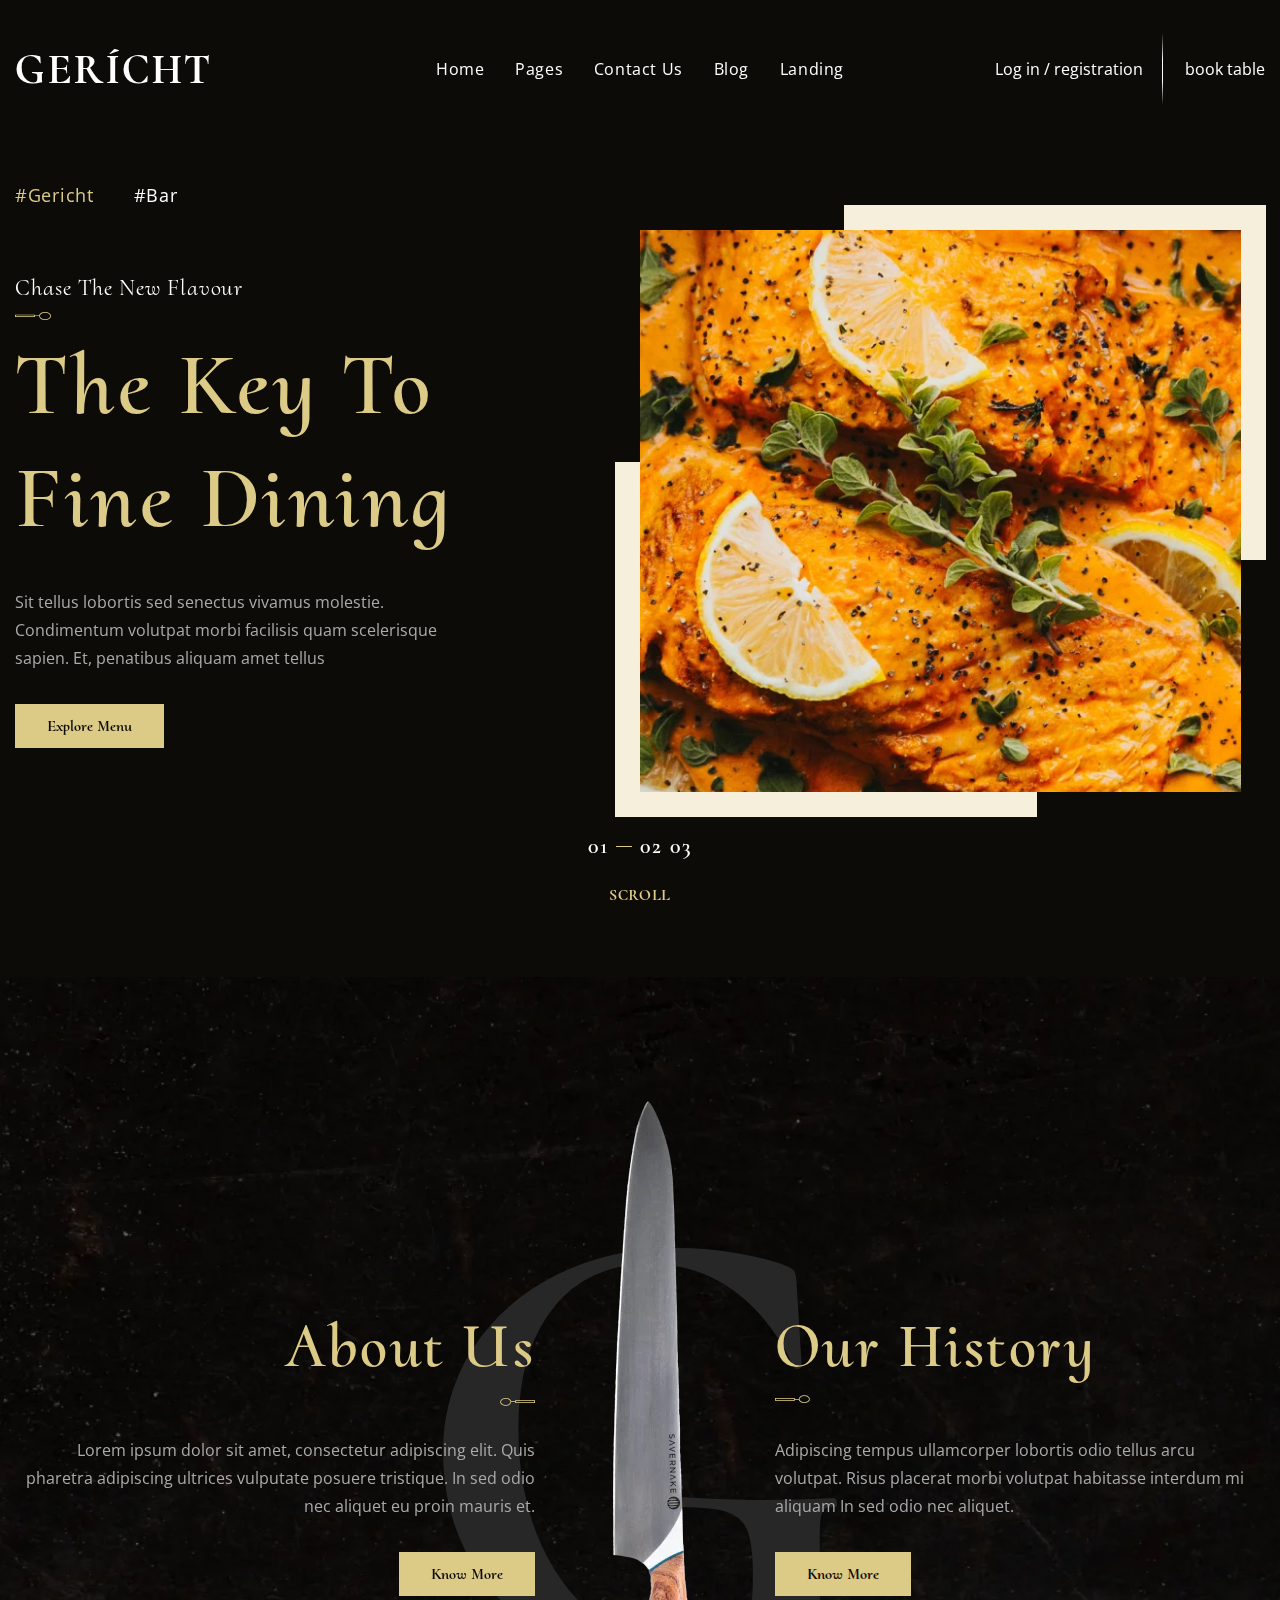
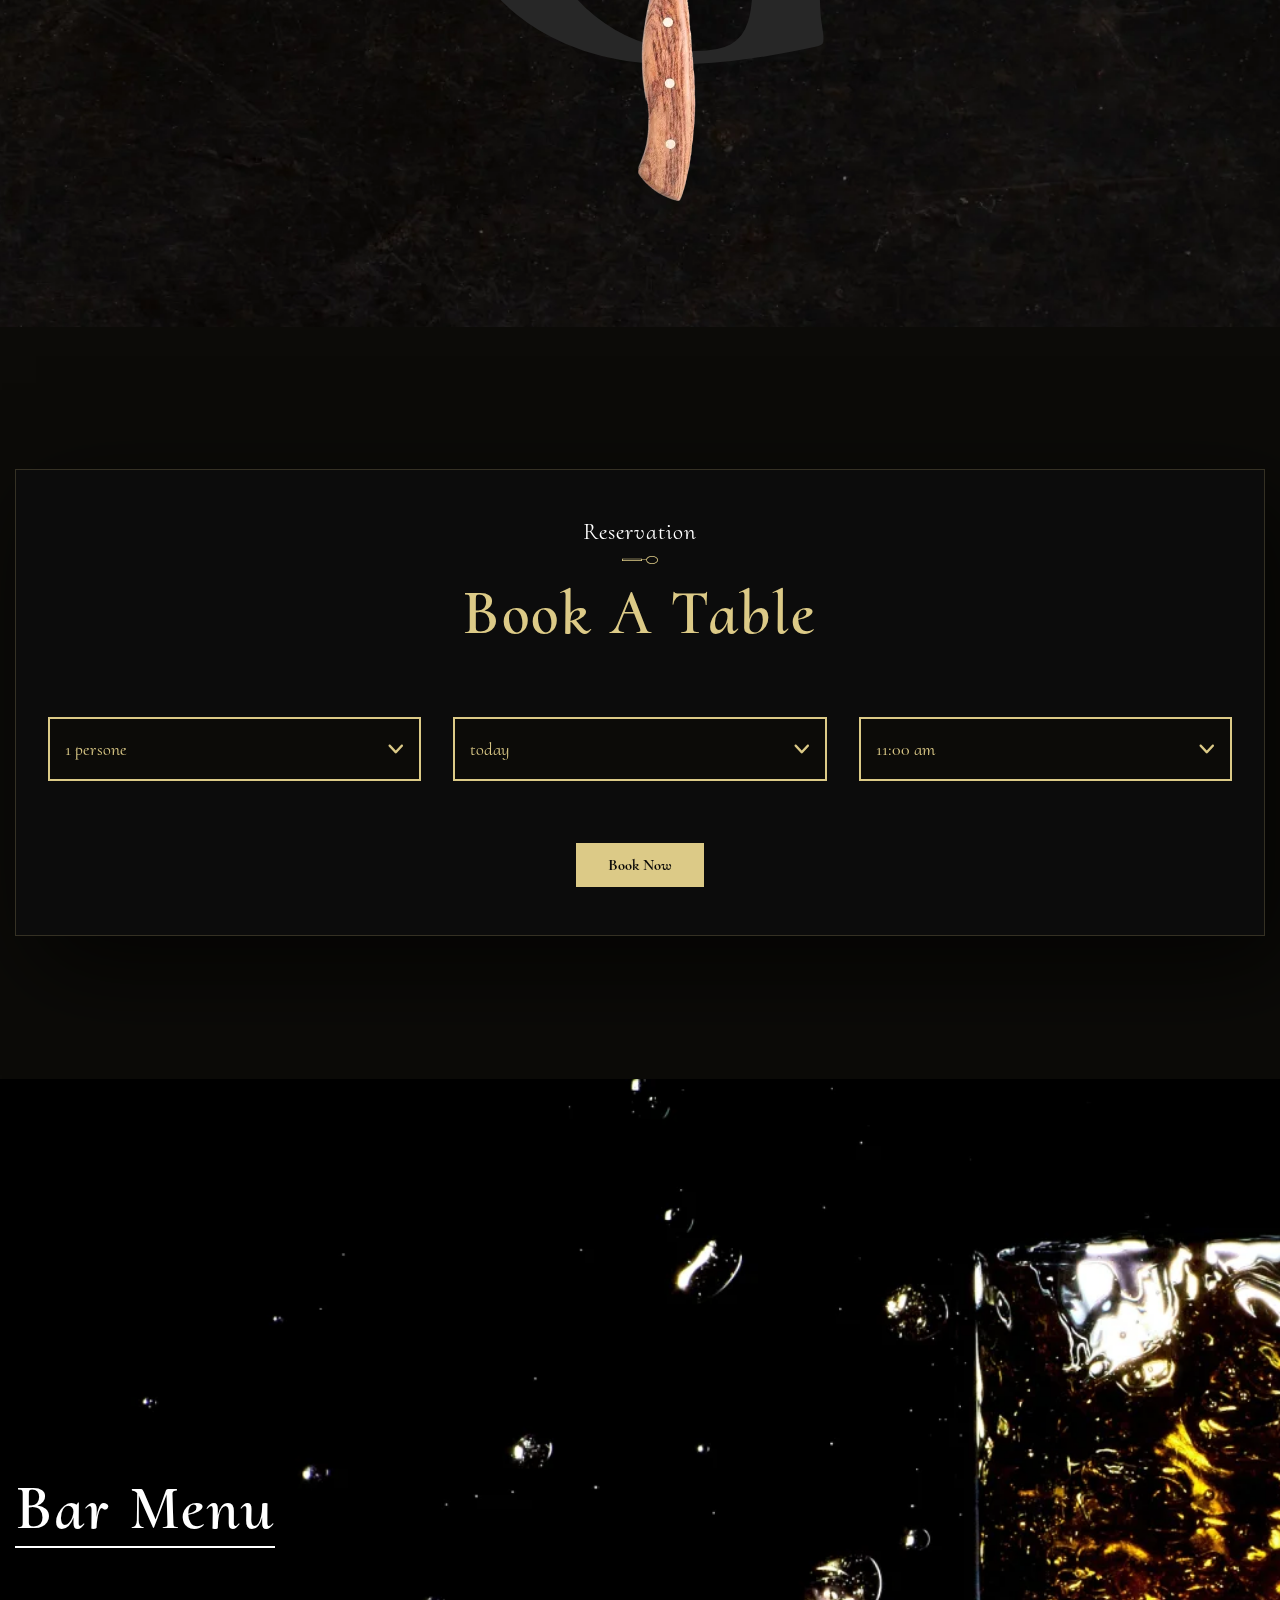
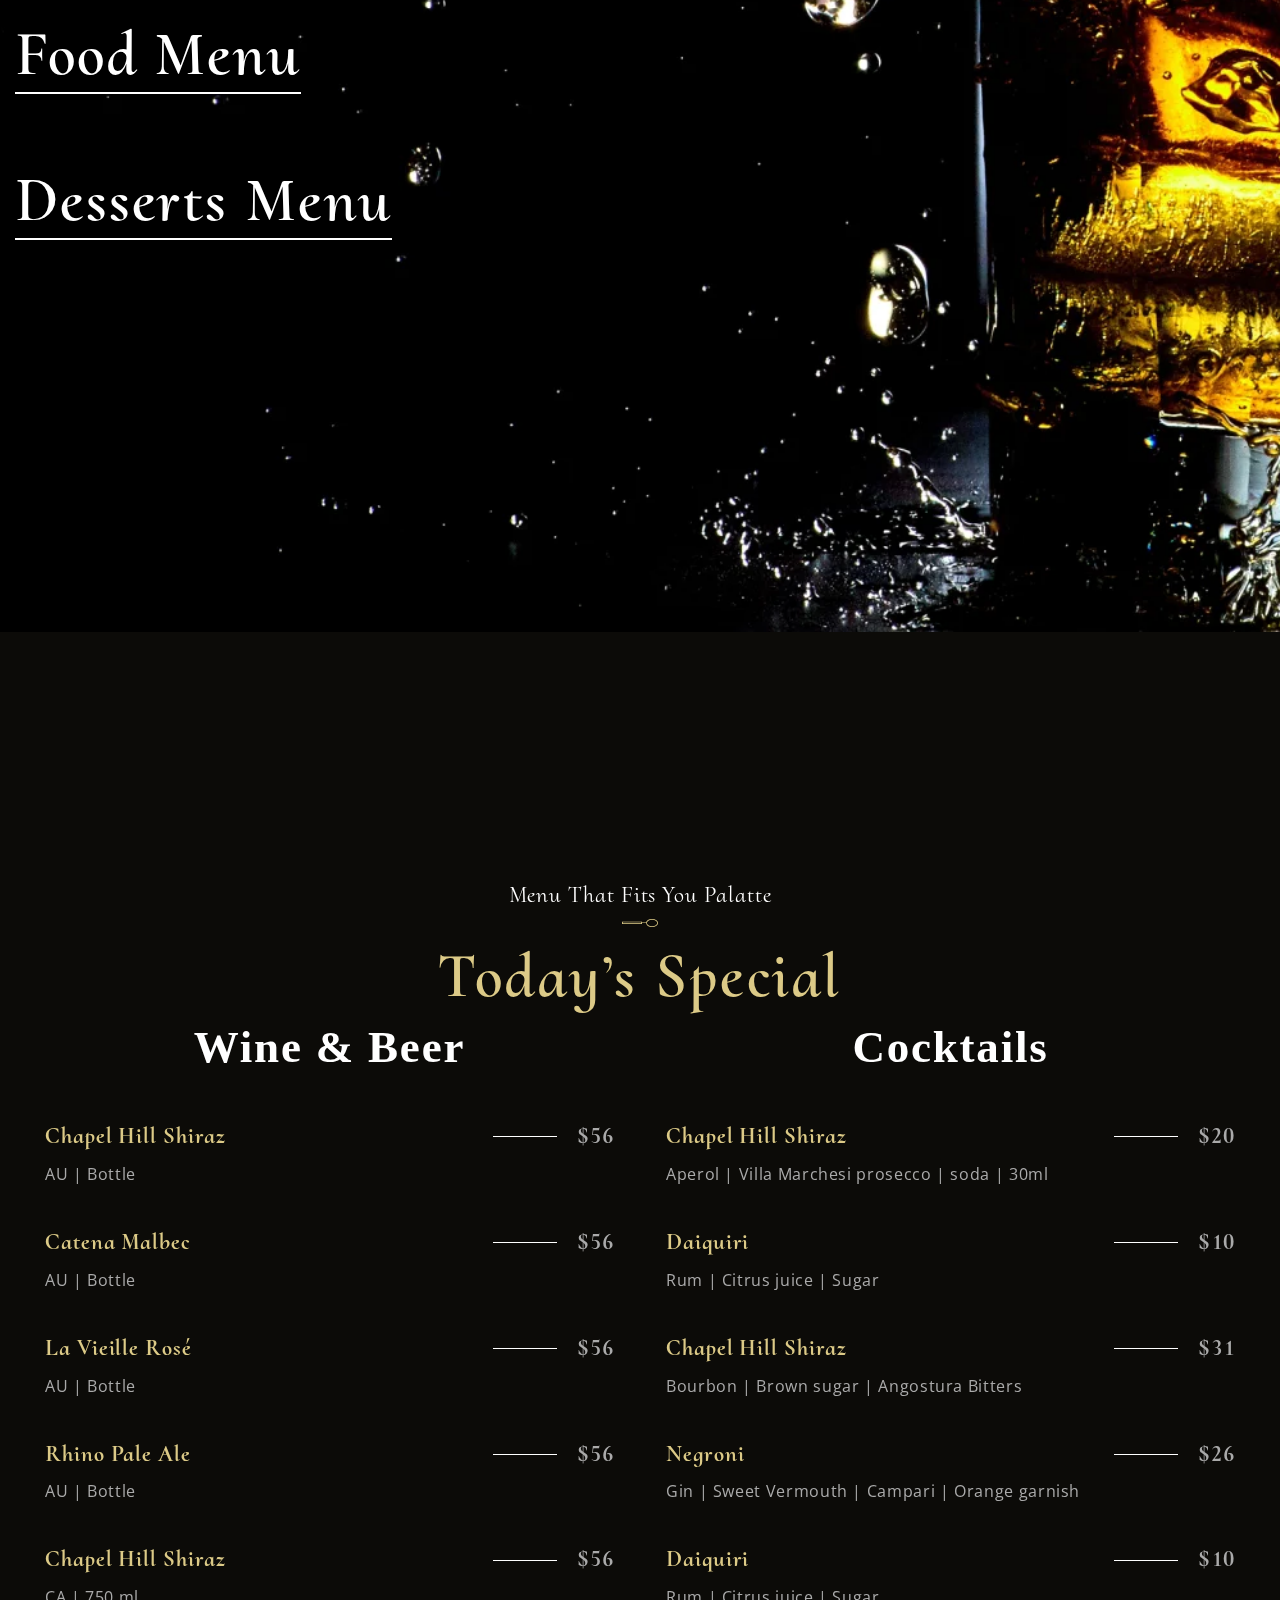
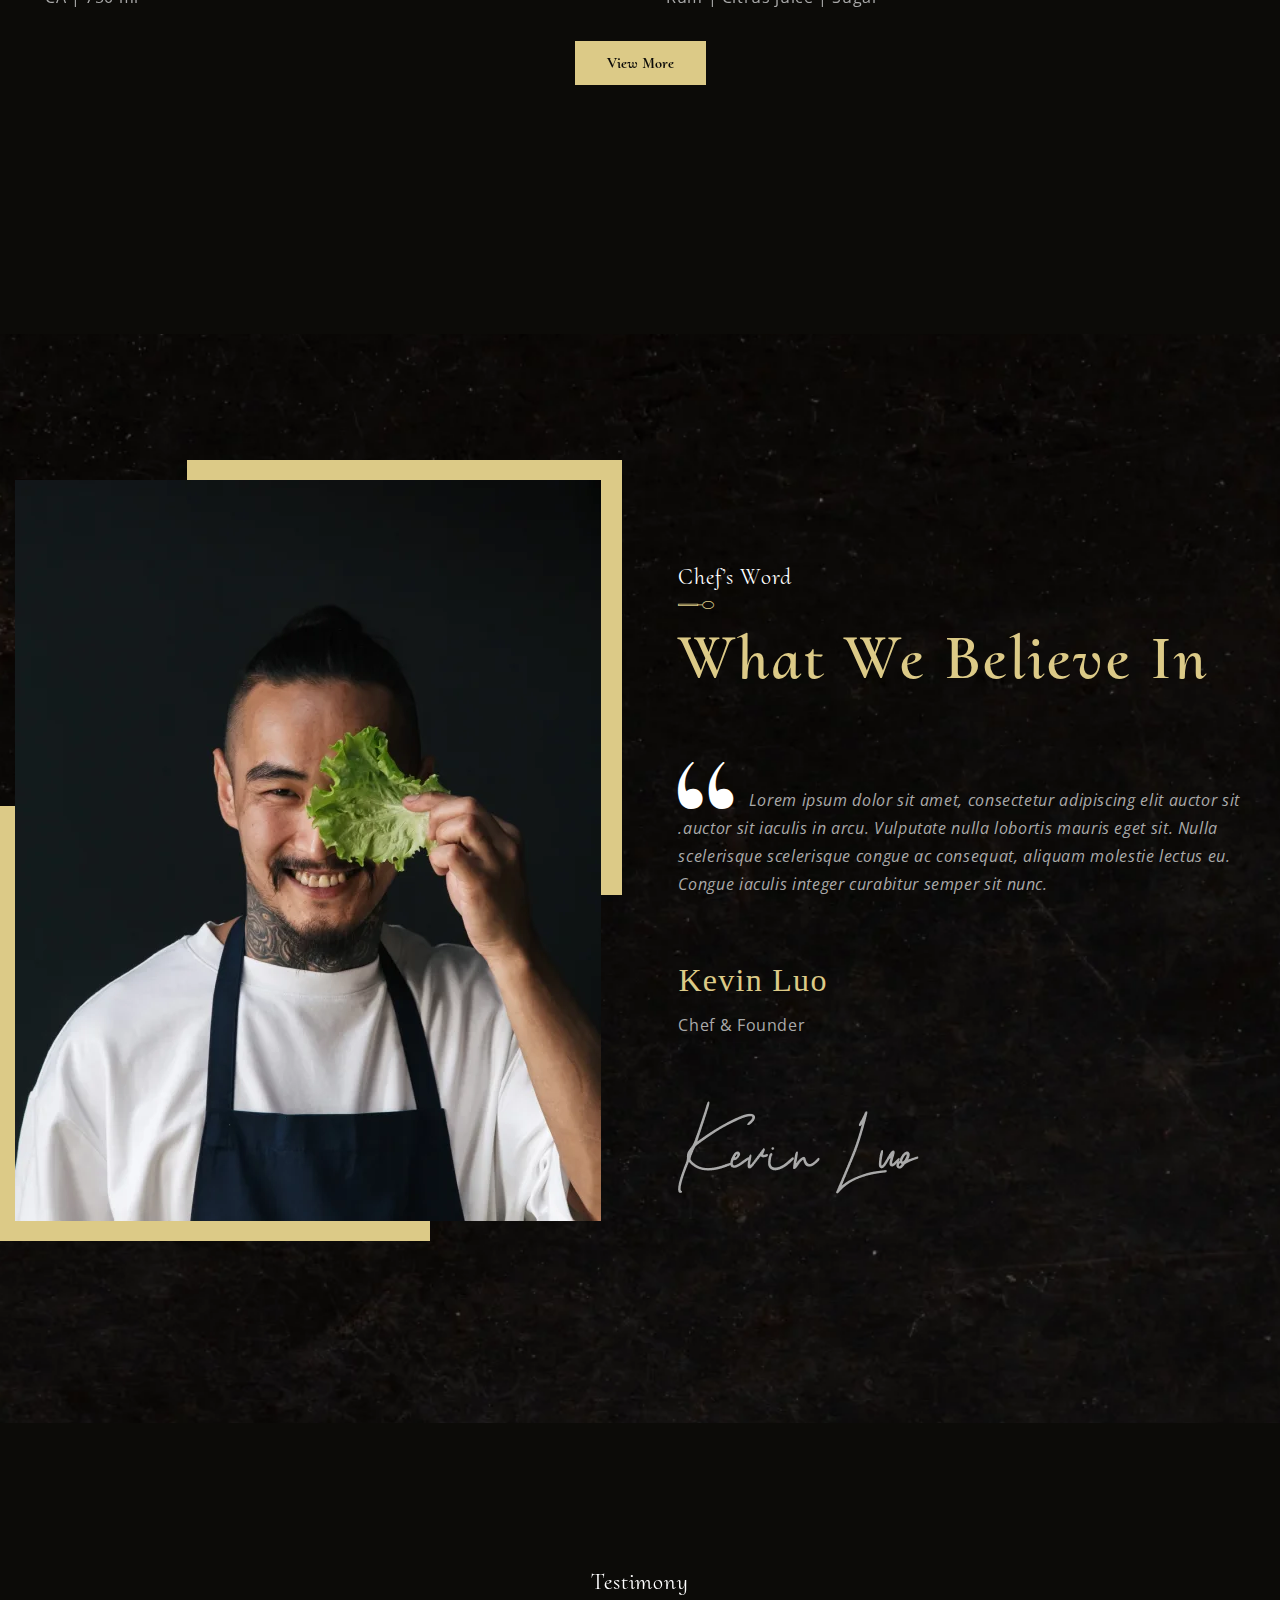
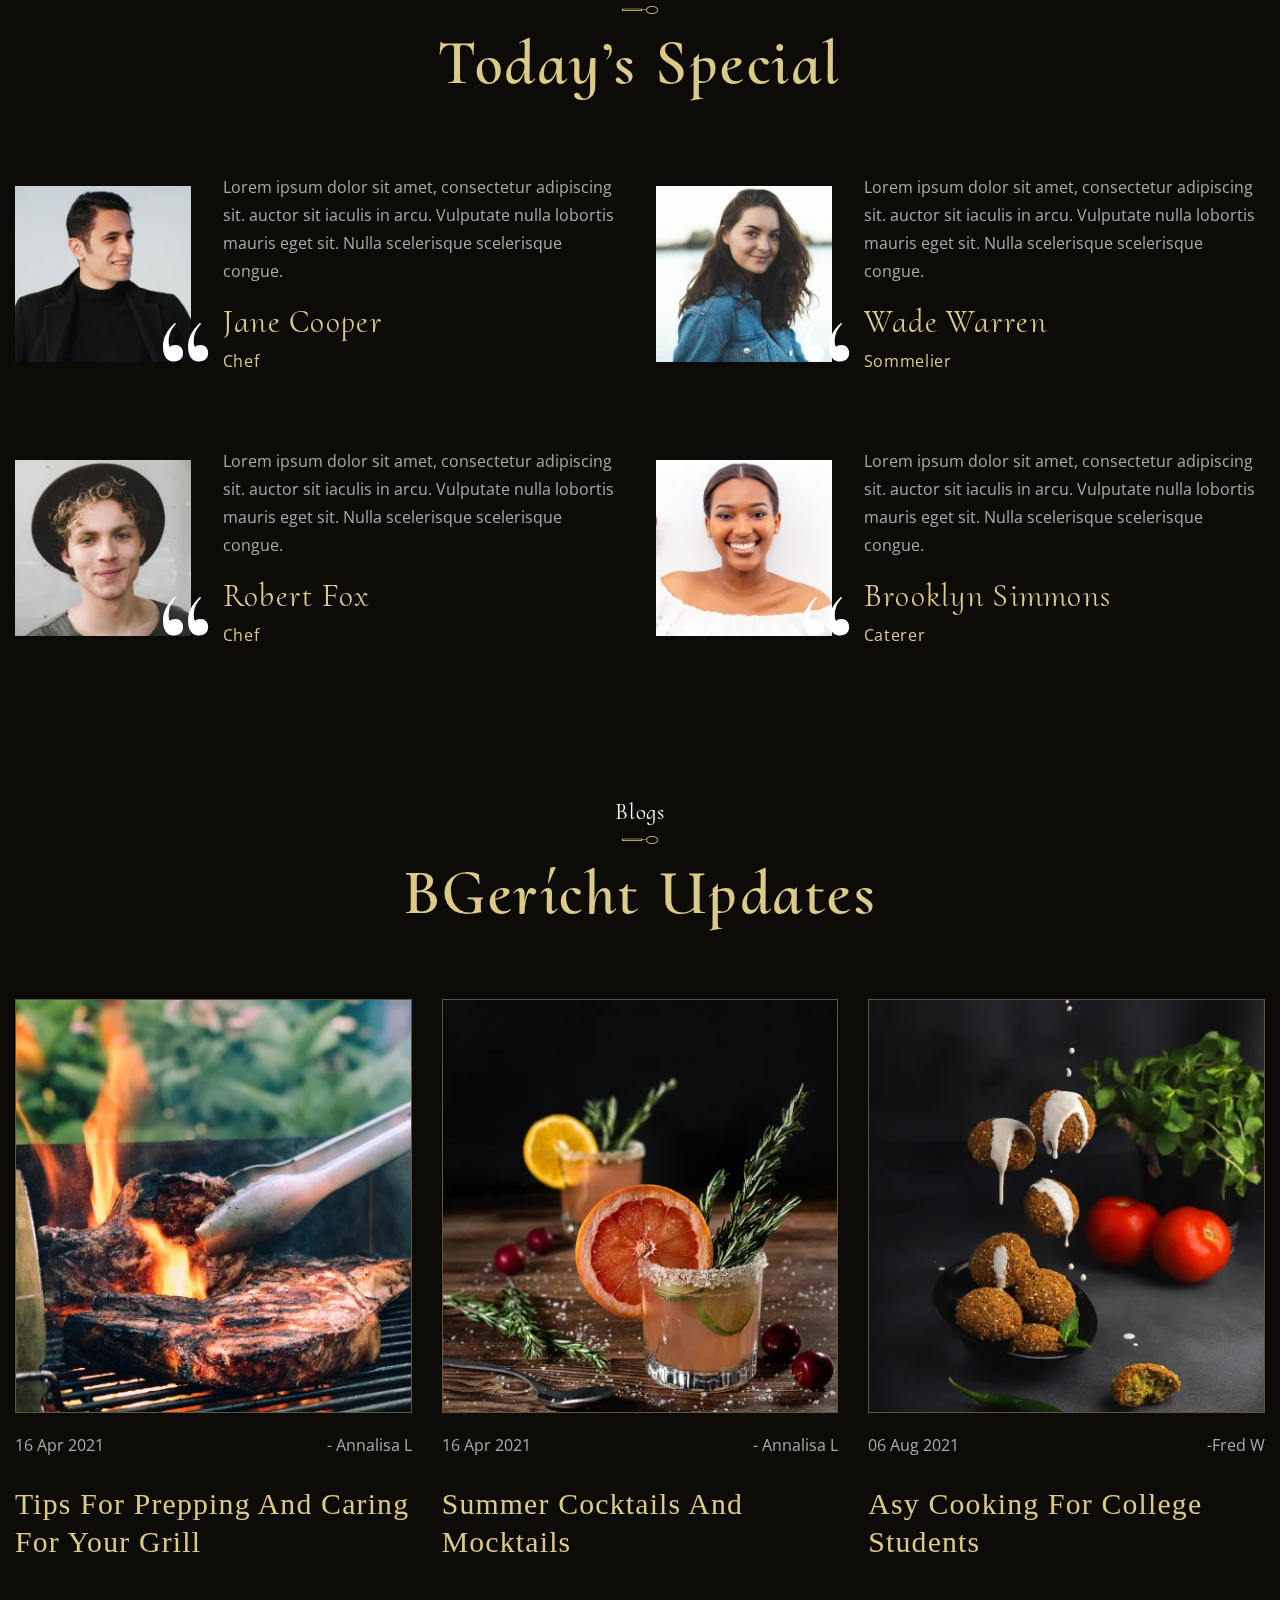
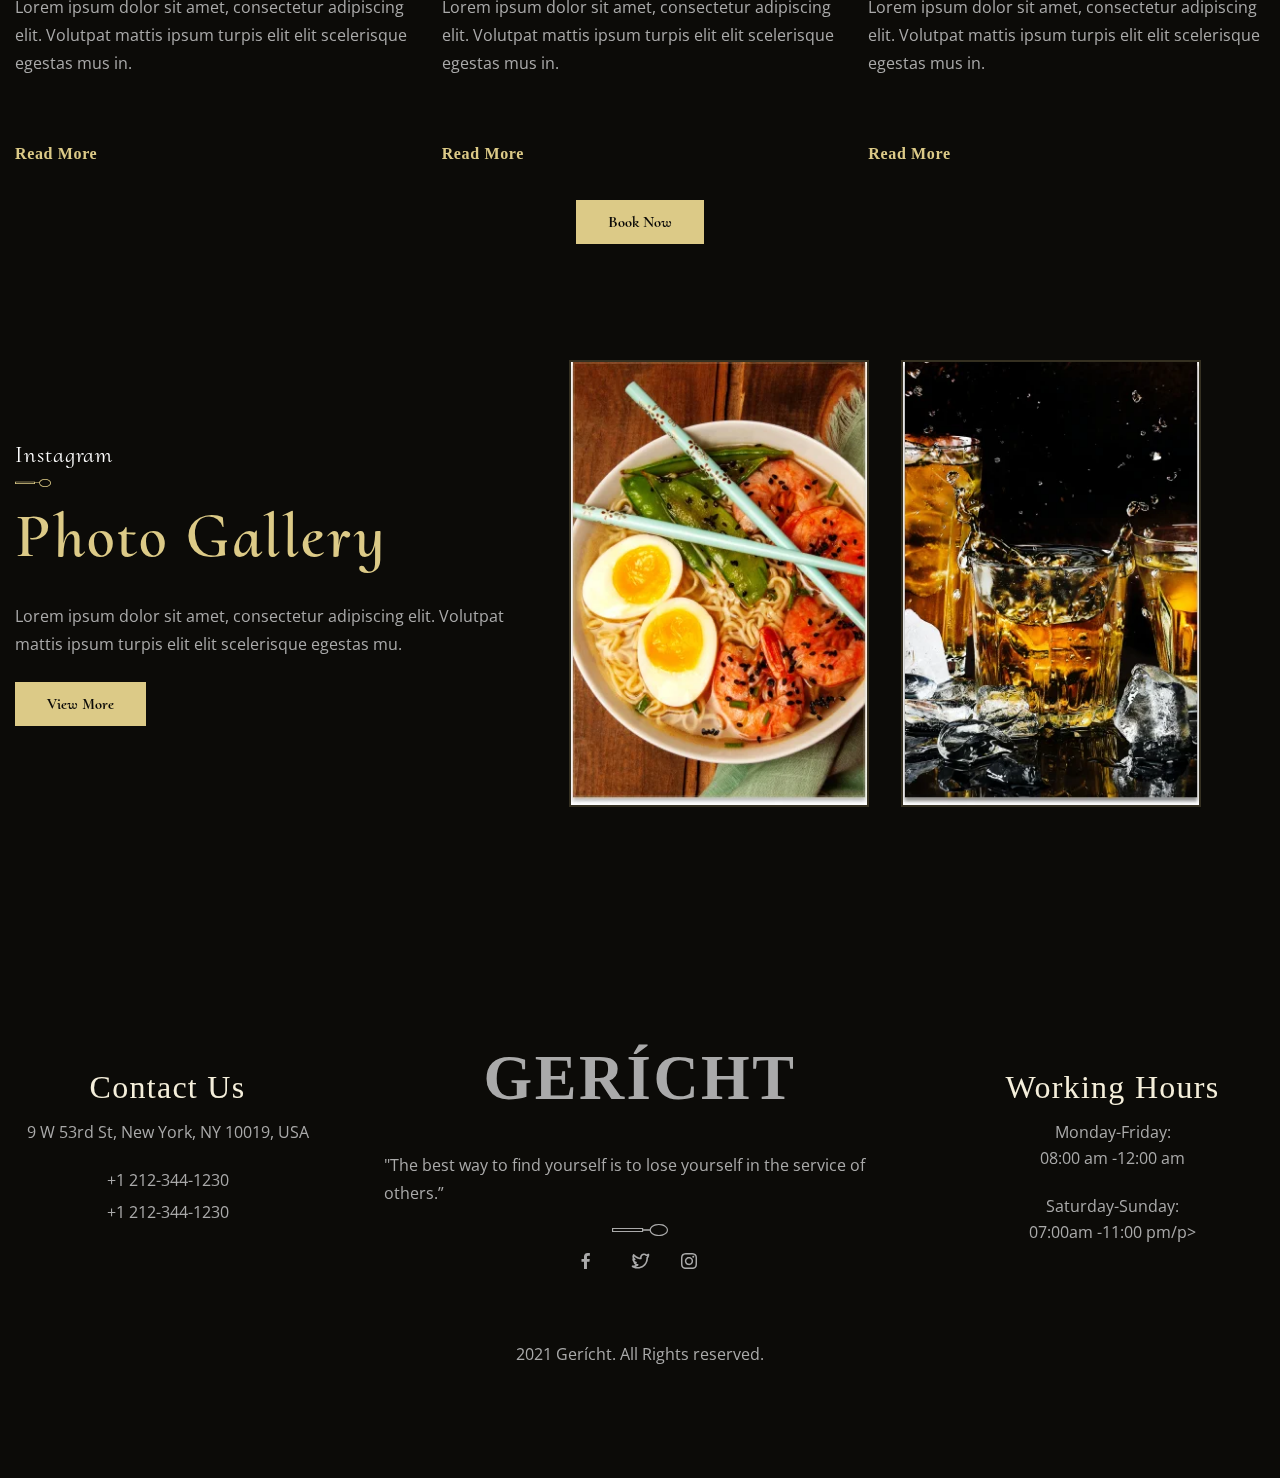
<file: index.html>
<!DOCTYPE html>
<html lang="ru">

<head>
	<title>Главная</title>
	<meta charset="UTF-8" />
	<meta name="format-detection" content="telephone=no" />
	<link rel="stylesheet" href="css/style.min.css?_v=20220508200312" />
	<link rel="shortcut icon" href="favicon.ico" />
	<!-- <meta name="robots" content="noindex, nofollow"> -->
	<meta name="viewport" content="width=device-width, initial-scale=1.0" />
</head>

<body>
	<div class="wrapper">
		<header data-scroll="200" data-scroll-show class="header">
			<div class="header__container header__container_wide">
				<div class="header__column header__column_logo">
					<a href="" class="header__logo">Gerícht</a>
				</div>
				<div class="header__column header__column_wide">
					<div class="header__menu menu">
						<nav class="menu__body">
							<ul class="menu__list">
								<li class="menu__item"><a href="" class="menu__link">Home</a></li>
								<li class="menu__item"><a href="" class="menu__link">Pages</a></li>
								<li class="menu__item"><a href="" class="menu__link">Contact Us</a></li>
								<li class="menu__item"><a href="" class="menu__link">Blog</a></li>
								<li class="menu__item"><a href="" class="menu__link">Landing</a></li>
							</ul>
						</nav>
					</div>
				</div>
				<div data-da=".menu__body,479.98" class="header__column header__column_auth">
					<ul class="header__auth auth-header">
						<li class="auth-header__item">
							<a href class="auth-header__link">Log in / registration</a>
						</li>
						<li class="auth-header__item">
							<a href class="auth-header__link">book table</a>
						</li>
					</ul>
				</div>
				<button type="button" class="icon-menu"><span></span></button>
			</div>
		</header>
		<main class="mainpage">
			<section data-fullscreen class="mainpage__slider main-slider">
				<div class="main-slider__container main-slider__container_wide">
					<div class="main-slider__container body-main-slider">
						<div class="body-main-slider__swiper">
							<div class="body-main-slider__slide slide-main-slider">
								<div class="slide-main-slider__content">
									<div class="slide-main-slider__header block-header block-header_big block-header_left">
										<div class="block-header__sub-title">
											Chase the new Flavour
										</div>
										<h2 class="block-header__title">
											The key to Fine dining
										</h2>
									</div>
									<div class="slide-main-slider__text">
										Sit tellus lobortis sed senectus vivamus molestie.
										Condimentum volutpat morbi facilisis quam scelerisque
										sapien. Et, penatibus aliquam amet tellus
									</div>
									<a href="" class="slide-main-slider__button button">Explore Menu</a>
								</div>
								<a href class="slide-main-slider__image-ibg">
									<picture><source data-srcset="img/mainpage/mainslider/01.webp" type="image/webp"><img class="swiper-lazy" data-src="img/mainpage/mainslider/01.jpg?_v=1652029392467" alt="Картинка еды" /></picture>
								</a>
							</div>
							<div class="body-main-slider__slide slide-main-slider">
								<div class="slide-main-slider__content">
									<div class="slide-main-slider__header block-header block-header_big block-header_left">
										<div class="block-header__sub-title">
											Chase the new Flavour
										</div>
										<h2 class="block-header__title">The key</h2>
									</div>
									<div class="slide-main-slider__text">
										Sit tellus lobortis sed senectus vivamus molestie.
									</div>
									<a href="" class="slide-main-slider__button button">Explore Menu</a>
								</div>
								<a href class="slide-main-slider__image-ibg">
									<picture><source data-srcset="img/mainpage/mainslider/02.webp" type="image/webp"><img class="swiper-lazy" data-src="img/mainpage/mainslider/02.jpg?_v=1652029392467" alt="Картинка еды" /></picture>
								</a>
							</div>
							<div class="body-main-slider__slide slide-main-slider">
								<div class="slide-main-slider__content">
									<div class="slide-main-slider__header block-header block-header_big block-header_left">
										<div class="block-header__sub-title">
											Chase the new Flavour
										</div>
										<h2 class="block-header__title">
											The key to Fine dining
										</h2>
									</div>
									<div class="slide-main-slider__text">
										Sit tellus lobortis sed senectus vivamus molestie.
										Condimentum volutpat morbi facilisis quam scelerisque
										sapien. Et, penatibus aliquam amet tellus
									</div>
									<a href="" class="slide-main-slider__button button">Explore Menu</a>
								</div>
								<a href class="slide-main-slider__image-ibg">
									<picture><source data-srcset="img/mainpage/mainslider/03.webp" type="image/webp"><img class="swiper-lazy" data-src="img/mainpage/mainslider/03.jpg?_v=1652029392467" alt="Картинка еды" /></picture>
								</a>
							</div>
						</div>
						<div class="body-main-slider__controll"></div>
					</div>
					<nav class="main-slider__menu menu-main-slider">
						<a href="" class="menu-main-slider__link menu-main-slider__link_current">#Gericht</a>
						<a href="" class="menu-main-slider__link">#Bar</a>
					</nav>
					<button data-goto="about-section" data-da=".body-main-slider,1445,last" type="button" class="main-slider__scroll scroll">
						Scroll
					</button>
				</div>
			</section>
			<div lass="mainpage__body">
				<section id="about-section" data-bg class="mainpage__about about-section">
					<div class="about-section__container">
						<div class="about-section__content">
							<h3 class="about-section__title">About Us</h3>
							<div class="about-section__text">
								Lorem ipsum dolor sit amet, consectetur adipiscing elit. Quis
								pharetra adipiscing ultrices vulputate posuere tristique. In
								sed odio nec aliquet eu proin mauris et.
							</div>
							<a href="" class="about-section__button button">Know More</a>
						</div>
						<div class="about-section__knife">
							<picture><source srcset="img/mainpage/about/knives.webp" type="image/webp"><img src="img/mainpage/about/knives.png?_v=1652029392467" alt="Нож" /></picture>
						</div>
						<div class="about-section__content">
							<h3 class="about-section__title">Our History</h3>
							<div class="about-section__text">
								Adipiscing tempus ullamcorper lobortis odio tellus arcu
								volutpat. Risus placerat morbi volutpat habitasse interdum mi
								aliquam In sed odio nec aliquet.
							</div>
							<a href="" class="about-section__button button">Know More</a>
						</div>
					</div>
				</section>
				<section class="book">
					<div data-decor class="book__container">
						<div class="book__body">
							<div class="book__header block-header">
								<div class="block-header__sub-title">Reservation</div>
								<h2 class="block-header__title">Book a table</h2>
							</div>
							<form action="#" class="book__form form-book">
								<div class="form-book__lines">
									<div class="form-book__line">
										<select name="form[]" class="form">
											<option value="1" selected>1 persone</option>
											<option value="2">2 persone</option>
											<option value="3">3 persone</option>
											<option value="4">4 persone</option>
										</select>
									</div>
									<div class="form-book__line">
										<select name="form[]" class="form">
											<option value="1" selected>today</option>
											<option value="2">2 persone</option>
											<option value="3">3 persone</option>
											<option value="4">4 persone</option>
										</select>
									</div>
									<div class="form-book__line">
										<select name="form[]" class="form">
											<option value="1" selected>11:00 am</option>
											<option value="2">12:00 am</option>
											<option value="3">13:00 am</option>
											<option value="4">14:00 am</option>
											<option value="2">15:00 am</option>
											<option value="3">16:00 am</option>
											<option value="4">17:00 am</option>
											<option value="2">12:00 am</option>
											<option value="3">18:00 am</option>
											<option value="4">19:00 am</option>
											<option value="2">12:00 am</option>
											<option value="3">20:00 am</option>
											<option value="4">21:00 am</option>
										</select>
									</div>
								</div>
								<button type="submit" class="book__button button">
									Book Now
								</button>
							</form>
						</div>
					</div>
				</section>
				<section data-decor class="menu-block">
					<div data-decor class="menu-block__container menu-block__container_wide">
						<nav class="menu-block__menu">
							<ul class="menu-block__list">
								<li class="menu-block__item">
									<a href="" class="menu-block__link">Bar Menu</a>
								</li>
								<li class="menu-block__item">
									<a href="" class="menu-block__link">Food Menu</a>
								</li>
								<li class="menu-block__item">
									<a href="" class="menu-block__link">Desserts Menu</a>
								</li>
							</ul>
						</nav>
					</div>
				</section>
				<section class="special">
					<div class="special__container">
						<div class="book__header block-header">
							<div class="block-header__sub-title">
								Menu that fits you palatte
							</div>
							<h2 class="block-header__title">Today’s Special</h2>
						</div>
						<div class="special__body">
							<div class="special__table table-special">
								<h2 class="table-special__title">Wine & Beer</h2>
								<div class="table-special__body">
									<div class="table-special__item">
										<div class="table-special__header">
											<div class="table-special__name">
												Chapel Hill Shiraz
											</div>
											<div class="table-special__decor"></div>
											<div class="table-special__price">$56</div>
										</div>
										<div class="table-special__info">AU | Bottle</div>
									</div>
									<div class="table-special__item">
										<div class="table-special__header">
											<div class="table-special__name">Catena Malbec</div>
											<div class="table-special__decor"></div>
											<div class="table-special__price">$56</div>
										</div>
										<div class="table-special__info">AU | Bottle</div>
									</div>
									<div class="table-special__item">
										<div class="table-special__header">
											<div class="table-special__name">La Vieille Rosé</div>
											<div class="table-special__decor"></div>
											<div class="table-special__price">$56</div>
										</div>
										<div class="table-special__info">AU | Bottle</div>
									</div>
									<div class="table-special__item">
										<div class="table-special__header">
											<div class="table-special__name">Rhino Pale Ale</div>
											<div class="table-special__decor"></div>
											<div class="table-special__price">$56</div>
										</div>
										<div class="table-special__info">AU | Bottle</div>
									</div>
									<div class="table-special__item">
										<div class="table-special__header">
											<div class="table-special__name">
												Chapel Hill Shiraz
											</div>
											<div class="table-special__decor"></div>
											<div class="table-special__price">$56</div>
										</div>
										<div class="table-special__info">CA | 750 ml</div>
									</div>
								</div>
							</div>
							<div class="special__image">
								<picture><source srcset="img/special/shaker.webp" type="image/webp"><img src="img/special/shaker.png?_v=1652029392467" alt="shaker" /></picture>
							</div>
							<div class="special__table table-special">
								<h2 class="table-special__title">Cocktails</h2>
								<div class="table-special__body">
									<div class="table-special__item">
										<div class="table-special__header">
											<div class="table-special__name">
												Chapel Hill Shiraz
											</div>
											<div class="table-special__decor"></div>
											<div class="table-special__price">$20</div>
										</div>
										<div class="table-special__info">
											Aperol | Villa Marchesi prosecco | soda | 30ml
										</div>
									</div>
									<div class="table-special__item">
										<div class="table-special__header">
											<div class="table-special__name">Daiquiri</div>
											<div class="table-special__decor"></div>
											<div class="table-special__price">$10</div>
										</div>
										<div class="table-special__info">
											Rum | Citrus juice | Sugar
										</div>
									</div>
									<div class="table-special__item">
										<div class="table-special__header">
											<div class="table-special__name">
												Chapel Hill Shiraz
											</div>
											<div class="table-special__decor"></div>
											<div class="table-special__price">$31</div>
										</div>
										<div class="table-special__info">
											Bourbon | Brown sugar | Angostura Bitters
										</div>
									</div>
									<div class="table-special__item">
										<div class="table-special__header">
											<div class="table-special__name">Negroni</div>
											<div class="table-special__decor"></div>
											<div class="table-special__price">$26</div>
										</div>
										<div class="table-special__info">
											Gin | Sweet Vermouth | Campari | Orange garnish
										</div>
									</div>
									<div class="table-special__item">
										<div class="table-special__header">
											<div class="table-special__name">Daiquiri</div>
											<div class="table-special__decor"></div>
											<div class="table-special__price">$10</div>
										</div>
										<div class="table-special__info">
											Rum | Citrus juice | Sugar
										</div>
									</div>
								</div>
							</div>
						</div>
						<button type="submit" class="special__button button">
							View More
						</button>
					</div>
				</section>
				<section data-bg class="chef">
					<div class="chef__container">
						<div class="chef__column">
							<div class="chef__image">
								<picture><source srcset="img/chef-section/chef.webp, " type="image/webp"><img src="img/chef-section/chef.png?_v=1652029392467" alt="chef photo" srcset="" /></picture>
							</div>
						</div>
						<div class="chef__column">
							<div class="chef__content">
								<div class="book__header block-header block-header_left">
									<div class="block-header__sub-title">Chef’s Word</div>
									<h2 class="block-header__title">What we believe in</h2>
								</div>
								<div class="chef__text _icon-quote">
									Lorem ipsum dolor sit amet, consectetur adipiscing elit
									auctor sit .auctor sit iaculis in arcu. Vulputate nulla
									lobortis mauris eget sit. Nulla scelerisque scelerisque
									congue ac consequat, aliquam molestie lectus eu. Congue
									iaculis integer curabitur semper sit nunc.
								</div>
								<div class="chef__info info-chef">
									<div class="info-chef__name">Kevin Luo</div>
									<div class="info-chef__rank">Chef & Founder</div>
								</div>
								<div class="chef__signature">
									<picture><source srcset="img/chef-section/signatire.webp" type="image/webp"><img src="img/chef-section/signatire.png?_v=1652029392467" alt="sigmature" /></picture>
								</div>
							</div>
						</div>
					</div>
				</section>
				<section class="customers">
					<div class="customers__container">
						<div class="book__header block-header">
							<div class="block-header__sub-title">Testimony</div>
							<h2 class="block-header__title">Today’s Special</h2>
						</div>
						<div class="customers__body">
							<div class="customers__cart cart-customer">
								<div class="cart-customer__column">
									<div class="cart-customer__image">
										<picture><source srcset="img/customers/customer01.webp" type="image/webp"><img src="img/customers/customer01.jpeg?_v=1652029392467" alt="photo of customer" /></picture>
									</div>
								</div>
								<div class="cart-customer__column">
									<div class="cart-customer__review">
										<div class="cart-customer__text">
											Lorem ipsum dolor sit amet, consectetur adipiscing sit.
											auctor sit iaculis in arcu. Vulputate nulla lobortis
											mauris eget sit. Nulla scelerisque scelerisque congue.
										</div>
										<div class="cart-customer__info">
											<div class="cart-customer__name">Jane Cooper</div>
											<div class="cart-customer__position">Chef</div>
										</div>
									</div>
								</div>
							</div>
							<div class="customers__cart cart-customer">
								<div class="cart-customer__column">
									<div class="cart-customer__image">
										<picture><source srcset="img/customers/customer02.webp" type="image/webp"><img src="img/customers/customer02.jpeg?_v=1652029392467" alt="photo of customer" /></picture>
									</div>
								</div>
								<div class="cart-customer__column">
									<div class="cart-customer__review">
										<div class="cart-customer__text">
											Lorem ipsum dolor sit amet, consectetur adipiscing sit.
											auctor sit iaculis in arcu. Vulputate nulla lobortis
											mauris eget sit. Nulla scelerisque scelerisque congue.
										</div>
										<div class="cart-customer__info">
											<div class="cart-customer__name">Wade Warren</div>
											<div class="cart-customer__position">Sommelier</div>
										</div>
									</div>
								</div>
							</div>
							<div class="customers__cart cart-customer">
								<div class="cart-customer__column">
									<div class="cart-customer__image">
										<picture><source srcset="img/customers/customer03.webp" type="image/webp"><img src="img/customers/customer03.jpeg?_v=1652029392467" alt="photo of customer" /></picture>
									</div>
								</div>
								<div class="cart-customer__column">
									<div class="cart-customer__review">
										<div class="cart-customer__text">
											Lorem ipsum dolor sit amet, consectetur adipiscing sit.
											auctor sit iaculis in arcu. Vulputate nulla lobortis
											mauris eget sit. Nulla scelerisque scelerisque congue.
										</div>
										<div class="cart-customer__info">
											<div class="cart-customer__name">Robert Fox</div>
											<div class="cart-customer__position">Chef</div>
										</div>
									</div>
								</div>
							</div>
							<div class="customers__cart cart-customer">
								<div class="cart-customer__column">
									<div class="cart-customer__image">
										<picture><source srcset="img/customers/customer04.webp" type="image/webp"><img src="img/customers/customer04.jpeg?_v=1652029392467" alt="photo of customer" /></picture>
									</div>
								</div>
								<div class="cart-customer__column">
									<div class="cart-customer__review">
										<div class="cart-customer__text">
											Lorem ipsum dolor sit amet, consectetur adipiscing sit.
											auctor sit iaculis in arcu. Vulputate nulla lobortis
											mauris eget sit. Nulla scelerisque scelerisque congue.
										</div>
										<div class="cart-customer__info">
											<div class="cart-customer__name">Brooklyn Simmons</div>
											<div class="cart-customer__position">Caterer</div>
										</div>
									</div>
								</div>
							</div>
						</div>
					</div>
				</section>
				<section class="blog">
					<div data-decor class="blog__container">
						<div class="blog__body">
							<div class="book__header block-header">
								<div class="block-header__sub-title">Blogs</div>
								<h2 class="block-header__title">BGerícht updates</h2>
							</div>
							<div class="blog__row">
								<div class="blog__cart cart-blog">
									<a href="#" class="cart-blog__link">
										<picture><source srcset="img/blog/blog1.webp" type="image/webp"><img src="img/blog/blog1.jpeg?_v=1652029392467" alt="" /></picture>
									</a>
									<div class="cart-blog__data-name">
										<p class="cart-blog__data">16 Apr 2021</p>
										<p class="cart-blog__name">- Annalisa L</p>
									</div>
									<div class="cart-blog__title">
										Tips for prepping and caring for your grill
									</div>
									<div class="cart-blog__text">
										Lorem ipsum dolor sit amet, consectetur adipiscing elit.
										Volutpat mattis ipsum turpis elit elit scelerisque egestas
										mus in.
									</div>
									<div class="cart-blog__read-more">read more</div>
								</div>
								<div class="blog__cart cart-blog">
									<a href="#" class="cart-blog__link">
										<picture><source srcset="img/blog/blog2.webp" type="image/webp"><img src="img/blog/blog2.jpeg?_v=1652029392467" alt="" /></picture>
									</a>
									<div class="cart-blog__data-name">
										<p class="cart-blog__data">16 Apr 2021</p>
										<p class="cart-blog__name">- Annalisa L</p>
									</div>
									<div class="cart-blog__title">
										Summer cocktails and mocktails
									</div>
									<div class="cart-blog__text">
										Lorem ipsum dolor sit amet, consectetur adipiscing elit.
										Volutpat mattis ipsum turpis elit elit scelerisque egestas
										mus in.
									</div>
									<div class="cart-blog__read-more">read more</div>
								</div>
								<div class="blog__cart cart-blog">
									<a href="#" class="cart-blog__link">
										<picture><source srcset="img/blog/blog3.webp" type="image/webp"><img src="img/blog/blog3.jpeg?_v=1652029392467" alt="" /></picture>
									</a>
									<div class="cart-blog__data-name">
										<p class="cart-blog__data">06 Aug 2021</p>
										<p class="cart-blog__name">-Fred W</p>
									</div>
									<div class="cart-blog__title">
										asy cooking for college students
									</div>
									<div class="cart-blog__text">
										Lorem ipsum dolor sit amet, consectetur adipiscing elit.
										Volutpat mattis ipsum turpis elit elit scelerisque egestas
										mus in.
									</div>
									<div class="cart-blog__read-more">read more</div>
								</div>
							</div>
							<button type="submit" class="book__button button">
								Book Now
							</button>
						</div>
					</div>
				</section>
				<section class="gallery">
					<div class="gallery__container">
						<div class="gallery__content">
							<div class="book__header block-header block-header_left">
								<div class="block-header__sub-title">Instagram</div>
								<h2 class="block-header__title">Photo Gallery</h2>
							</div>
							<div class="gallery__text">
								Lorem ipsum dolor sit amet, consectetur adipiscing elit.
								Volutpat mattis ipsum turpis elit elit scelerisque egestas mu.
							</div>
							<a href="#" class="gallery__button button">View More</a>
						</div>
						<div data-gallery class="gallery__slider">
							<div data-gallery id="anchor-tag" class="gallery__swiper">
								<a href="img/mainpage/mainslider/01.jpg" class="gallery__slide-ibg">
									<picture><source data-srcset="img/gallery/1.webp" type="image/webp"><img class="swiper-lazy" data-src="img/gallery/1.jpeg?_v=1652029392467" alt="photo" /></picture>
								</a>
								<a href="img/gallery/2.jpeg" class="gallery__slide-ibg">
									<picture><source data-srcset="img/gallery/2.webp" type="image/webp"><img class="swiper-lazy" data-src="img/gallery/2.jpeg?_v=1652029392467" alt="photo" /></picture>
								</a>
								<a href="img/gallery/3.jpeg" class="gallery__slide-ibg">
									<picture><source data-srcset="img/gallery/3.webp" type="image/webp"><img class="swiper-lazy" data-src="img/gallery/3.jpeg?_v=1652029392467" alt="photo" /></picture>
								</a>
								<a href="img/gallery/5.jpeg" class="gallery__slide-ibg">
									<picture><source data-srcset="img/gallery/5.webp" type="image/webp"><img class="swiper-lazy" data-src="img/gallery/5.jpeg?_v=1652029392467" alt="photo" /></picture>
								</a>
								<a href="img/gallery/7.jpeg" class="gallery__slide-ibg">
									<picture><source data-srcset="img/gallery/7.webp" type="image/webp"><img class="swiper-lazy" data-src="img/gallery/7.jpeg?_v=1652029392467" alt="photo" /></picture>
								</a>
							</div>
						</div>
					</div>
				</section>
				<!-- <div class="video-module">
						<video
							id="video-module"
							autoplay
							width="1920"
							class="video-module__item"
						>
							<source src="src/files/test-video.mp4" type="video/mp4" />

							Sorry, your browser doesn't support embedded videos.
						</video>
					</div> -->
			</div>
		</main>
		<footer class="footer">
			<div class="footer__container">
				<div class="footer__body">
					<div class="footer__main-row">
						<div class="footer__contacts contacts-footer">
							<div class="contacts-footer__title">Contact Us</div>
							<div class="contacts-footer__items">
								<div class="contacts-footer__item">
									9 W 53rd St, New York, NY 10019, USA
								</div>
								<a href="" class="contacts-footer__link">+1 212-344-1230 </a>
								<a href="" class="contacts-footer__link">+1 212-344-1230 </a>
							</div>
						</div>
						<div class="footer__main main-footer">
							<div class="main-footer__title">Gerícht</div>
							<div class="main-footer__text">
								"The best way to find yourself is to lose yourself in the service of
								others.”
							</div>
							<div class="main-footer__icons-row">
								<a href="#" class="main-footer__icon _icon-facebook"></a>
								<a href="#" class="main-footer__icon _icon-twitter"></a>
								<a href="#" class="main-footer__icon _icon-instagram"></a>
							</div>
						</div>

						<div class="footer__contacts contacts-footer">
							<div class="contacts-footer__title">Working Hours</div>
							<div class="contacts-footer__items">
								<div class="contacts-footer__item">
									<p>Monday-Friday:</p>
									<p>08:00 am -12:00 am</p>
								</div>
								<div class="contacts-footer__item">
									<p>Saturday-Sunday:</p>
									<p>07:00am -11:00 pm/p></p>
								</div>
							</div>
						</div>
					</div>
					<div class="footer__copyright">2021 Gerícht. All Rights reserved.</div>
				</div>
			</div>
		</footer>

	</div>
	<!-- 
<div id="popup" aria-hidden="true" class="popup">
	<div class="popup__wrapper">
		<div class="popup__content">
			<button data-close type="button" class="popup__close">Закрыть</button>
			<div class="popup__text">
			</div>
		</div>
	</div>
</div>
 -->
	<script src="js/app.min.js?_v=20220508200312"></script>
</body>

</html>
</file>
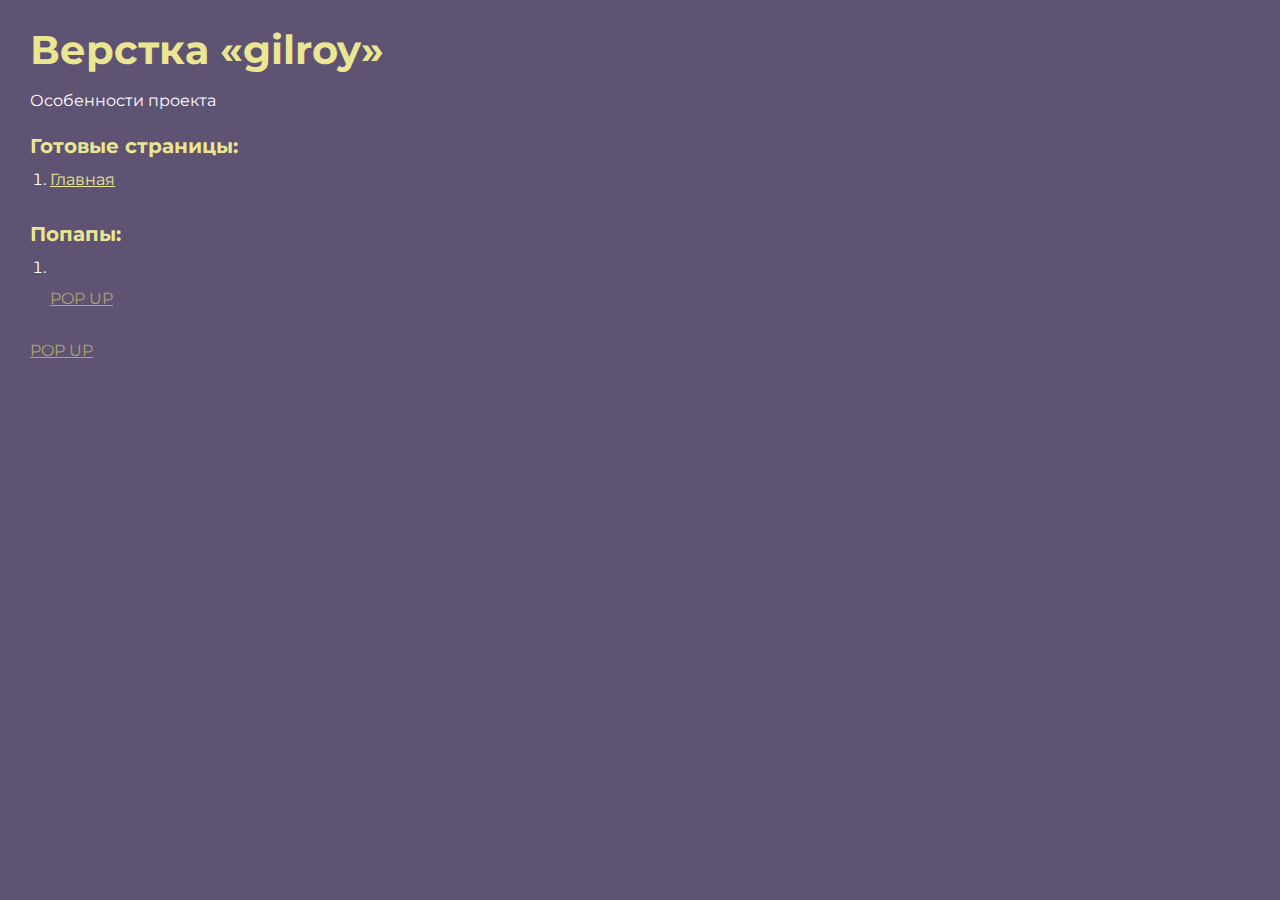
<file: indextwo.html>
<!DOCTYPE html>
<html>

<head>
	<meta charset="UTF-8" />
	<meta name="viewport" content="width=device-width, initial-scale=1.0" />
	<title>Верстка «gilroy»</title>
</head>

<body>
	<div class="rootpage">
		<h1>Верстка «gilroy»</h1>
		<div class="rootpage__info">Особенности проекта</div>
		<h2>Готовые страницы:</h2>
		<ol class="rootpage__list">
			<li><a target="_blank" href="home.html">Главная</a></li>
		</ol>

		<h2>Попапы:</h2>
		<ol class="rootpage__list">
			<li><a target="_blank" href="home.html#"></a></li>
			<a href="" data-popup="#new-popup">POP UP</a>
		</ol>

		<div>
			<a href="" data-popup="#new-popup">POP UP</a>
		</div>

		<!-- <div class="rootpage__tnx">
				<h2>Спасибо за заказ!</h2>
				<p>Буду рад (а) хорошему отзыву.</p>
				<p>Обращайтесь еще!</p>
			</div>
			<div class="rootpage__contacts">
				<h2>Мои контакты:</h2>
				<p>Почта: <a href="mailto:email@gmail.com">email@gmail.com</a></p>
				<p>Телефон: <a href="tel:8800800800">8 800 800 800</a></p>
				<p>Соц. сеть: <a href="">ссылка на соц. сеть</a></p>
			</div> -->
	</div>
	<!-- 
<div id="popup" aria-hidden="true" class="popup">
	<div class="popup__wrapper">
		<div class="popup__content">
			<button data-close type="button" class="popup__close">Закрыть</button>
			<div class="popup__text">
			</div>
		</div>
	</div>
</div>
 -->
	<script src="js/app.min.js?_v=20220508200312"></script>
</body>

<style>
	@charset "UTF-8";
	@import url('https://fonts.googleapis.com/css?family=Montserrat:regular,700&display=swap');

	*,
	*::before,
	*::after {
		padding: 0px;
		margin: 0px;
		border: 0px;
		box-sizing: border-box;
	}

	html,
	body {
		height: 100%;
		margin: 0;
		padding: 0;
		min-width: 320px;
		width: 100%;
		color: #fff;
		background-color: #5e5373;
	}

	body {
		font-family: Montserrat;
		font-size: 100%;
		line-height: 1;
		font-size: 1rem;
	}

	a {
		text-decoration: underline;
		color: #ebe691;
	}

	a:visited {
		text-decoration: underline;
		color: #aaa768;
	}

	a:hover {
		text-decoration: none;
	}

	ul li {
		list-style: none;
	}

	img {
		vertical-align: top;
	}

	.wrapper {
		width: 100%;
		min-height: 100%;
		overflow: hidden;
	}

	.rootpage {
		padding: 30px;
		display: flex;
		flex-direction: column;
		align-items: flex-start;
	}

	@media (max-width: 767px) {
		.rootpage {
			padding: 30px 15px;
		}
	}

	h1 {
		color: #ebe691;
		font-size: 2.5rem;
		margin: 0px 0px 1.25rem 0px;
	}

	@media (max-width: 767px) {
		h1 {
			font-size: 1.85rem;
			margin: 0px 0px 1.25rem 0px;
		}
	}

	h2 {
		color: #ebe691;
		font-size: 1.25rem;
		margin: 0px 0px 1rem 0px;
	}

	@media (max-width: 767px) {
		h2 {
			font-size: 1.125rem;
			margin: 0px 0px 1rem 0px;
		}
	}

	.rootpage__info {
		line-height: 140%;
		margin: 0px 0px 1.5rem 0px;
	}

	.rootpage__list {
		margin: 0px 0px 2.25rem 1.25rem;
	}

	.rootpage__list li:not(:last-child) {
		margin: 0px 0px 15px 0px;
	}

	.rootpage__contacts,
	.rootpage__tnx {
		border-radius: 200px;
		padding: 20px 65px;
		line-height: 140%;
	}

	@media (max-width: 767px) {

		.rootpage__contacts,
		.rootpage__tnx {
			border-radius: 40px;
			padding: 20px;
		}
	}

	.rootpage__contacts {
		background: #32b5a4;
	}

	.rootpage__contacts a {
		color: #ebe691;
	}

	.rootpage__tnx {
		background: #c22d63;
		margin: 0px 0px 1rem 0px;
	}
</style>

</html>
</file>
<file: css/style.min.css>
@charset "UTF-8";@import url(https://fonts.googleapis.com/css?family=Open+Sans:regular,600,italic&display=swap);@font-face{font-family:CormorantUpright;font-display:swap;src:url(../fonts/CormorantUpright-Bold.woff2) format("woff2"),url(../fonts/CormorantUpright-Bold.woff) format("woff");font-weight:700;font-style:normal}@font-face{font-family:CormorantUpright;font-display:swap;src:url(../fonts/CormorantUpright-Regular.woff2) format("woff2"),url(../fonts/CormorantUpright-Regular.woff) format("woff");font-weight:400;font-style:normal}@font-face{font-family:CormorantUpright;font-display:swap;src:url(../fonts/CormorantUpright-SemiBold.woff2) format("woff2"),url(../fonts/CormorantUpright-SemiBold.woff) format("woff");font-weight:600;font-style:normal}@font-face{font-family:icons;font-display:swap;src:url(../fonts/icons.woff2) format("woff2"),url(../fonts/icons.woff) format("woff");font-weight:400;font-style:normal}.about-section__title::after,.block-header__sub-title::after,.cart-customer__image::after,.main-footer__text::after,.select__value:before,[class*=_icon-]:before{font-family:icons;font-style:normal;font-weight:400;font-variant:normal;text-transform:none;line-height:1;-webkit-font-smoothing:antialiased;-moz-osx-font-smoothing:grayscale}[class*=_icon-]:before{display:block}._icon-facebook:before{content:"\e900"}._icon-instagram:before{content:"\e901"}._icon-twitter:before{content:"\e902"}._icon-quote:before{content:"\e903"}._icon-select-arrow:before,.select__value:before{content:"\e904"}._icon-spoon:before{content:"\e905"}*{padding:0;margin:0;border:0}*,:after,:before{-webkit-box-sizing:border-box;box-sizing:border-box}body,html{height:100%;min-width:320px}body{line-height:1;font-family:"Open Sans",sans-serif;font-size:1rem;-ms-text-size-adjust:100%;-moz-text-size-adjust:100%;-webkit-text-size-adjust:100%;-webkit-font-smoothing:antialiased}button,input,textarea{font-family:"Open Sans",sans-serif;font-size:inherit}button{cursor:pointer;color:inherit;background-color:inherit}a{-webkit-transition:color .3s ease 0s;-o-transition:color .3s ease 0s;transition:color .3s ease 0s;color:inherit}a:link,a:visited{text-decoration:none}a:hover{text-decoration:none}ul li{list-style:none}img{vertical-align:top}h1,h2,h3,h4,h5,h6{font-weight:inherit;font-size:inherit}body{color:#aaa;background-color:#0c0b08}.lock body{overflow:hidden;-ms-touch-action:none;touch-action:none}.wrapper{min-height:100%;display:-webkit-box;display:-ms-flexbox;display:flex;-webkit-box-orient:vertical;-webkit-box-direction:normal;-ms-flex-direction:column;flex-direction:column;overflow:hidden}.wrapper>main{position:relative;z-index:2;-webkit-box-flex:1;-ms-flex:1 1 auto;flex:1 1 auto}.wrapper>*{min-width:0}[class*=__container]{position:relative;z-index:2;max-width:81.25rem;-webkit-box-sizing:content-box;box-sizing:content-box;margin:0 auto;padding:0 .9375rem}[class*=__container_wide]{max-width:105rem}.button{padding:.5rem 2rem;font-weight:700;line-height:175%;background-color:#dcca87;color:#0c0b08;text-align:center;-webkit-transition:background-color .3s ease 0s;-o-transition:background-color .3s ease 0s;transition:background-color .3s ease 0s}.select{position:relative;color:#dcca87}.select__body{border:1px solid #dcca87}.select__title{color:inherit;text-align:left;border:1px solid #dcca87;background-color:#0c0b08;cursor:pointer;width:100%}.select__value{display:-webkit-box;display:-ms-flexbox;display:flex;-webkit-box-align:center;-ms-flex-align:center;align-items:center;height:60px;padding:0 15px;-webkit-box-pack:justify;-ms-flex-pack:justify;justify-content:space-between;-webkit-box-orient:horizontal;-webkit-box-direction:reverse;-ms-flex-direction:row-reverse;flex-direction:row-reverse;font-size:1.125rem}.select__value:before{color:#dcca87;-ms-flex-item-align:stretch;-ms-grid-row-align:stretch;align-self:stretch;-webkit-box-flex:0;-ms-flex:0 0 8px;flex:0 0 8px;font-size:.625rem;-webkit-transition:all .3s ease 0s;-o-transition:all .3s ease 0s;transition:all .3s ease 0s;display:-webkit-box;display:-ms-flexbox;display:flex;-webkit-box-pack:center;-ms-flex-pack:center;justify-content:center;-webkit-box-align:center;-ms-flex-align:center;align-items:center}._select-open .select__value:before{-webkit-transform:rotate(-180deg);-ms-transform:rotate(-180deg);transform:rotate(-180deg)}.select__text{-webkit-box-flex:1;-ms-flex:1 1 auto;flex:1 1 auto}.select__input{width:100%;background-color:transparent;height:100%}.select__options{color:#dcca87;position:absolute;top:100%;border-radius:0 0 4px 4px;min-width:100%;left:0;background-color:#0c0b08;border-top:0;border:2px solid #dcca87;border-top:0;padding:10px 0 5px 0;height:150px;overflow-x:scroll}.select__scroll{overflow-y:auto;overflow-x:hidden;max-height:200px}.select__scroll .simplebar-scrollbar::before{background-color:red}.select__option{font-size:1.125rem;width:100%;display:block;text-align:left;cursor:pointer;padding:5px 15px;color:inherit}.select__option._select-selected{background-color:#eee}.select__row{display:-webkit-inline-box;display:-ms-inline-flexbox;display:inline-flex;-webkit-box-align:center;-ms-flex-align:center;align-items:center}.select._select-open{z-index:5}._select-tag{cursor:pointer}body::after{content:"";background-color:rgba(0,0,0,.5);position:fixed;width:100%;height:100%;top:0;left:0;opacity:0;-webkit-transition:opacity .8s ease 0s;-o-transition:opacity .8s ease 0s;transition:opacity .8s ease 0s;pointer-events:none}body.popup-show::after{opacity:1}.popup{position:fixed;top:0;left:0;bottom:0;right:0;z-index:100;padding:30px 10px;-webkit-transition:visibility .8s ease 0s;-o-transition:visibility .8s ease 0s;transition:visibility .8s ease 0s;visibility:hidden}.popup_show{visibility:visible;overflow:auto}.popup_show .popup__content{-webkit-transform:scale(1);-ms-transform:scale(1);transform:scale(1)}.popup__wrapper{display:-webkit-box;display:-ms-flexbox;display:flex;-webkit-box-orient:vertical;-webkit-box-direction:normal;-ms-flex-direction:column;flex-direction:column;-webkit-box-align:center;-ms-flex-align:center;align-items:center;min-height:100%;-webkit-box-flex:1;-ms-flex:1 1 auto;flex:1 1 auto;width:100%;display:flex;-webkit-box-pack:center;-ms-flex-pack:center;justify-content:center;align-items:center}.popup__content{-webkit-transform:scale(0);-ms-transform:scale(0);transform:scale(0);-webkit-transition:all .3s ease 0s;-o-transition:all .3s ease 0s;transition:all .3s ease 0s;background-color:#4f284f;padding:20px;width:100%;max-width:900px;border-radius:20px}[data-fullscreen]{min-height:100vh}.touch [data-fullscreen]{min-height:calc(var(--vh,1vh) * 100)}[class*=-ibg]{position:relative}[class*=-ibg] img{position:absolute;width:100%;height:100%;top:0;left:0;-o-object-fit:cover;object-fit:cover}[class*=-ibg_contain] img{-o-object-fit:contain;object-fit:contain}.about-section::after,.about-section__title,.block-header,.body-main-slider__controll,.button,.cart-customer__name,.header__logo,.menu-block__link,.scroll,.select__option,.select__options,.select__value,.table-special__name,.table-special__price{font-family:CormorantUpright}[data-bg]{overflow:hidden;position:relative}[data-decor]::before{content:"";background:url(../img/main-decor.svg) 0 0/100% no-repeat;width:9.0625rem;height:9.0625rem}.no-webp .bg-item{background:url(../img/main-bg.jpg) center/cover no-repeat}.bg-item{content:"";position:absolute;top:-10%;left:0;width:100%;height:120%}.block-header{display:-ms-grid;display:grid;gap:8px;justify-items:center;text-transform:capitalize}.block-header__sub-title{color:#fff;line-height:130%;letter-spacing:.04em;display:-ms-grid;display:grid;gap:8px;justify-items:center}.block-header__sub-title::after{content:"\e905";color:#dcca87;font-size:.3913043478em}.block-header__title{font-weight:600;line-height:130%;letter-spacing:.04em;color:#dcca87}.block-header_left{justify-items:stretch}.block-header_left .block-header__sub-title{justify-items:stretch}.scroll{color:#dcca87;text-transform:uppercase;font-weight:700;line-height:175%;letter-spacing:.04em;display:-ms-grid;display:grid;justify-items:center;gap:24px}.scroll::before{content:"";background:#dcca87;width:1px;height:60px;background:-webkit-gradient(linear,left top,left bottom,color-stop(66%,#dcca87),to(rgba(220,202,135,.24)));background:-o-linear-gradient(top,#dcca87 66%,rgba(220,202,135,.24) 100%);background:linear-gradient(180deg,#dcca87 66%,rgba(220,202,135,.24) 100%)}[class*=__text]{line-height:175%}.header{color:#fff;padding:10px 0;position:absolute;width:100%;top:0;left:0;z-index:50}.header._header-scroll{position:fixed;-webkit-transform:translate(0,-100%);-ms-transform:translate(0,-100%);transform:translate(0,-100%);background-color:rgba(0,0,0,.8)}.header._header-show{-webkit-transition:-webkit-transform .3s ease 0s;transition:-webkit-transform .3s ease 0s;-o-transition:transform .3s ease 0s;transition:transform .3s ease 0s;transition:transform .3s ease 0s,-webkit-transform .3s ease 0s;-webkit-transform:translate(0,0);-ms-transform:translate(0,0);transform:translate(0,0)}.header__container{-webkit-box-align:center;-ms-flex-align:center;align-items:center;position:relative;display:-webkit-box;display:-ms-flexbox;display:flex;gap:10px}.header__column{-webkit-box-flex:0;-ms-flex-positive:0;flex-grow:0;-ms-flex-negative:0;flex-shrink:0}.header__column_wide{-webkit-box-flex:1;-ms-flex:1 1 auto;flex:1 1 auto}.header__column_auth{-ms-flex-item-align:stretch;-ms-grid-row-align:stretch;align-self:stretch}.header__logo{position:relative;z-index:2;font-weight:700;line-height:130%;letter-spacing:.04em;text-transform:uppercase}.menu__list{display:-webkit-box;display:-ms-flexbox;display:flex;row-gap:5px;-ms-flex-wrap:wrap;flex-wrap:wrap;-webkit-box-pack:center;-ms-flex-pack:center;justify-content:center;-webkit-box-align:center;-ms-flex-align:center;align-items:center}.menu__link{line-height:175%;letter-spacing:.04em}.auth-header{height:100%;-ms-flex-item-align:stretch;-ms-grid-row-align:stretch;align-self:stretch;display:-webkit-box;display:-ms-flexbox;display:flex;row-gap:5px;-webkit-box-pack:center;-ms-flex-pack:center;justify-content:center}.auth-header__item{display:-webkit-box;display:-ms-flexbox;display:flex;-webkit-box-align:center;-ms-flex-align:center;align-items:center;position:relative}.auth-header__link{text-align:center;line-height:140%}.icon-menu{display:none}.footer{position:relative;z-index:2}.footer__body{display:-webkit-box;display:-ms-flexbox;display:flex;-webkit-box-orient:vertical;-webkit-box-direction:normal;-ms-flex-direction:column;flex-direction:column;-webkit-box-align:center;-ms-flex-align:center;align-items:center}.footer__main-row{display:-ms-grid;display:grid;-ms-grid-columns:1fr;grid-template-columns:1fr;-ms-grid-rows:auto;grid-template-rows:auto;-ms-flex-line-pack:center;align-content:center;row-gap:32px}.footer__contacts{text-align:center}.footer__main{-webkit-box-ordinal-group:0;-ms-flex-order:-1;order:-1;display:-webkit-box;display:-ms-flexbox;display:flex;-webkit-box-orient:vertical;-webkit-box-direction:normal;-ms-flex-direction:column;flex-direction:column;-webkit-box-align:center;-ms-flex-align:center;align-items:center}.contacts-footer{display:-webkit-box;display:-ms-flexbox;display:flex;-webkit-box-orient:vertical;-webkit-box-direction:normal;-ms-flex-direction:column;flex-direction:column;-webkit-box-align:center;-ms-flex-align:center;align-items:center;gap:16px}.contacts-footer__title{font-family:"Cormorant Upright";font-style:normal;font-weight:400;font-size:32px;line-height:130%;letter-spacing:.04em;text-transform:capitalize;-webkit-font-feature-settings:"tnum" on,"lnum" on;font-feature-settings:"tnum" on,"lnum" on;color:#f5efdb}.contacts-footer__items{display:-webkit-box;display:-ms-flexbox;display:flex;-webkit-box-orient:vertical;-webkit-box-direction:normal;-ms-flex-direction:column;flex-direction:column;gap:16px}.contacts-footer__item:not(:last-child){margin-bottom:16px}.contacts-footer__item p:not(:last-child){margin-bottom:10px}.main-footer__title{font-family:"Cormorant Upright";font-style:normal;font-weight:700;font-size:64px;line-height:130%;text-align:center;letter-spacing:.04em;text-transform:uppercase;margin-bottom:32px}.main-footer__text{display:-webkit-box;display:-ms-flexbox;display:flex;-webkit-box-orient:vertical;-webkit-box-direction:normal;-ms-flex-direction:column;flex-direction:column;-webkit-box-align:center;-ms-flex-align:center;align-items:center}.main-footer__text::after{content:"\e905";font-size:.875em;margin-bottom:16px;margin-top:16px}.main-footer__icons-row{display:-ms-grid;display:grid;-ms-grid-columns:(1fr)[3];grid-template-columns:repeat(3,1fr);gap:32px}.mainpage__body{position:relative}.mainpage__body::before{content:"";position:absolute;top:0;right:50%;height:15000px;width:1920px;-webkit-transform:translate(55%,0);-ms-transform:translate(55%,0);transform:translate(55%,0);background:url(../img/wave-element.svg) 0 0/100% no-repeat}.main-slider{display:-webkit-box;display:-ms-flexbox;display:flex}.main-slider__container:not(.main-slider__container_wide){padding:0}.main-slider__container_wide{-webkit-box-flex:1;-ms-flex:1 1 auto;flex:1 1 auto;min-width:0;position:relative}.body-main-slider.swiper{overflow:visible}.body-main-slider__swiper{-webkit-box-flex:1;-ms-flex:1 1 auto;flex:1 1 auto;-webkit-box-align:center;-ms-flex-align:center;align-items:center}.body-main-slider__controll{display:-webkit-box;display:-ms-flexbox;display:flex;gap:8px;-webkit-box-pack:center;-ms-flex-pack:center;justify-content:center;-webkit-box-align:center;-ms-flex-align:center;align-items:center;text-transform:capitalize}.body-main-slider__controll .swiper-pagination-bullet{font-weight:600;font-size:1.375rem;color:#fff;line-height:175%;letter-spacing:.04em;-webkit-transition:gap .8s ease 0s;-o-transition:gap .8s ease 0s;transition:gap .8s ease 0s;display:-webkit-box;display:-ms-flexbox;display:flex;gap:0;-webkit-box-align:center;-ms-flex-align:center;align-items:center}.body-main-slider__controll .swiper-pagination-bullet::after{content:"";width:0;-webkit-transition:all .8s ease 0s;-o-transition:all .8s ease 0s;transition:all .8s ease 0s;background-color:#dcca87;-webkit-box-flex:0;-ms-flex:0 0 0px;flex:0 0 0px;height:1px}.body-main-slider__controll .swiper-pagination-bullet-active{gap:8px}.body-main-slider__controll .swiper-pagination-bullet-active::after{content:"";width:16px;-webkit-box-flex:0;-ms-flex:0 0 16px;flex:0 0 16px}.slide-main-slider{padding:25px 0 0 0;opacity:0!important;pointer-events:none}.slide-main-slider.swiper-slide-active{pointer-events:auto;opacity:1!important}.slide-main-slider__content{-ms-grid-row-align:center;align-self:center;display:-ms-grid;display:grid;gap:32px;justify-items:start}.slide-main-slider__image-ibg{position:relative;-ms-flex-item-align:center;-ms-grid-row-align:center;align-self:center;padding-bottom:89.9709302326%}.slide-main-slider__image-ibg::after,.slide-main-slider__image-ibg::before{content:"";position:absolute;background-color:#f5efdb;-webkit-transition:-webkit-transform .3s ease 0s;transition:-webkit-transform .3s ease 0s;-o-transition:transform .3s ease 0s;transition:transform .3s ease 0s;transition:transform .3s ease 0s,-webkit-transform .3s ease 0s;width:70.2746365105%;height:63.226744186%}.slide-main-slider__image-ibg::before{top:0;right:0;-webkit-transform:translate(25px,-25px);-ms-transform:translate(25px,-25px);transform:translate(25px,-25px)}.slide-main-slider__image-ibg::after{bottom:0;left:0;-webkit-transform:translate(-25px,25px);-ms-transform:translate(-25px,25px);transform:translate(-25px,25px)}.slide-main-slider__image-ibg img{-webkit-transition:-webkit-transform .3s ease 0s;transition:-webkit-transform .3s ease 0s;-o-transition:transform .3s ease 0s;transition:transform .3s ease 0s;transition:transform .3s ease 0s,-webkit-transform .3s ease 0s;z-index:2}.menu-main-slider{display:-webkit-box;display:-ms-flexbox;display:flex;gap:2.5rem;position:absolute;top:0;left:.9375rem}.menu-main-slider__link{font-size:1.125rem;line-height:175%;letter-spacing:.04em;color:#fff}.menu-main-slider__link_current{color:#dcca87}.about-section{position:relative}.about-section::after{content:"G";font-weight:700;color:#272727;position:absolute;top:50%;left:50%;-webkit-transform:translate(-50%,-50%);-ms-transform:translate(-50%,-50%);transform:translate(-50%,-50%)}.about-section__container{position:relative;z-index:2}.about-section__content{display:-ms-grid;display:grid;gap:32px;-ms-flex-line-pack:start;align-content:start;justify-items:start}.about-section__title{font-weight:600;line-height:130%;letter-spacing:.04em;color:#dcca87;display:-ms-grid;display:grid;gap:8px}.about-section__title::after{content:"\e905";color:#dcca87;font-size:.140625em}.about-section__knife{-webkit-box-flex:0;-ms-flex:0 0 19.1729323308%;flex:0 0 19.1729323308%;padding:0 .9375rem;text-align:center}.about-section__knife img{max-width:100%}.book__body{display:-webkit-box;display:-ms-flexbox;display:flex;-webkit-box-orient:vertical;-webkit-box-direction:normal;-ms-flex-direction:column;flex-direction:column;-webkit-box-pack:center;-ms-flex-pack:center;justify-content:center;-webkit-box-align:center;-ms-flex-align:center;align-items:center;padding:48px 32px;background:#0c0c0c;border:1px solid rgba(220,202,135,.2);-webkit-box-sizing:border-box;box-sizing:border-box;-webkit-box-shadow:22px 30px 95px 1px rgba(0,0,0,.7);box-shadow:22px 30px 95px 1px rgba(0,0,0,.7)}.book__form{width:100%}.form-book{text-align:center}.form-book__lines{display:-ms-grid;display:grid;-ms-grid-columns:(1fr)[3];grid-template-columns:repeat(3,1fr);-webkit-column-gap:32px;-moz-column-gap:32px;column-gap:32px;row-gap:20px}.menu-block{position:relative;width:100wv}.no-webp .menu-block::after{background:url(../img/menu-bg.png) 0 0/cover no-repeat}.menu-block::after{content:"";display:block;position:absolute;top:0;left:0;width:100%;height:100%}.menu-block__list{display:-ms-grid;display:grid;gap:64px}.menu-block__link{font-weight:600;line-height:130%;letter-spacing:.03em;-webkit-text-decoration-line:underline;text-decoration-line:underline;border-bottom:2px solid #fff;text-transform:capitalize;-webkit-font-feature-settings:"tnum" on,"lnum" on;font-feature-settings:"tnum" on,"lnum" on;color:#fff;-webkit-transition:1s all ease-in-out;-o-transition:1s all ease-in-out;transition:1s all ease-in-out}.special{text-align:center}.special__body{display:-ms-grid;display:grid;-ms-grid-columns:(1fr)[3];grid-template-columns:repeat(3,1fr);gap:32px;margin-bottom:64px}.special__image img{max-width:100%}.table-special__title{margin-bottom:45px;text-align:center;font-family:"Cormorant Upright";font-style:normal;font-weight:600;font-size:45px;line-height:130%;text-align:center;letter-spacing:.04em;text-transform:capitalize;-webkit-font-feature-settings:"tnum" on,"lnum" on;font-feature-settings:"tnum" on,"lnum" on;color:#fff}.table-special__body{display:-ms-grid;display:grid;gap:40px}.table-special__header{display:-webkit-box;display:-ms-flexbox;display:flex;-webkit-box-pack:justify;-ms-flex-pack:justify;justify-content:space-between;-webkit-box-align:center;-ms-flex-align:center;align-items:center;margin-bottom:8px}.table-special__name{-webkit-box-flex:1;-ms-flex:1 1 auto;flex:1 1 auto;text-align:left;font-style:normal;font-weight:700;font-size:23px;line-height:130%;letter-spacing:.04em;text-transform:capitalize;-webkit-font-feature-settings:"tnum" on,"lnum" on;font-feature-settings:"tnum" on,"lnum" on;color:#dcca87}.table-special__decor{display:-webkit-box;display:-ms-flexbox;display:flex}.table-special__decor::after{content:"";background-color:#fff;width:clamp(10px,5vw,120px);height:1px;margin-right:20px;margin-left:20px}.table-special__price{font-style:normal;font-weight:700;font-size:23px;line-height:130%;text-align:center;letter-spacing:.04em;text-transform:capitalize;-webkit-font-feature-settings:"tnum" on,"lnum" on;font-feature-settings:"tnum" on,"lnum" on}.table-special__info{text-align:left;font-family:"Open Sans";font-style:normal;font-weight:400;font-size:16px;line-height:175%;letter-spacing:.04em;color:#aaa}.chef__container{display:-ms-grid;display:grid;-ms-grid-columns:(1fr)[2];grid-template-columns:repeat(2,1fr);gap:clamp(40px,6vw,120px)}.chef__image{position:relative}.chef__image::after,.chef__image::before{content:"";position:absolute;z-index:-2;width:435px;height:435px;background-color:#dcca87}.chef__image::after{top:-20px;right:-20px}.chef__image::before{bottom:-20px;left:-20px}.chef__image img{max-width:100%;position:relative}.chef__content{display:-ms-grid;display:grid}.chef__text{font-family:"Open Sans";font-style:italic;font-weight:400;font-size:16px;line-height:175%;letter-spacing:.04em;color:#aaa}.chef__text::before{display:inline;margin-right:10px;margin-bottom:-10px;font-size:47px;color:#fff}.info-chef__name{margin-bottom:10px;font-family:"Cormorant Upright";font-style:normal;font-weight:400;font-size:32px;line-height:130%;letter-spacing:.04em;text-transform:capitalize;-webkit-font-feature-settings:"tnum" on,"lnum" on;font-feature-settings:"tnum" on,"lnum" on;color:#dcca87}.info-chef__rank{font-family:"Open Sans";font-style:normal;font-weight:400;font-size:16px;line-height:175%;letter-spacing:.04em;color:#aaa}.video-module{position:relative;padding-bottom:39.7395833333%}.video-module__item video{-o-object-fit:cover;object-fit:cover;position:absolute;top:0;left:0;width:100%;height:100%}.customers__body{margin-top:64px;display:-ms-grid;display:grid;-ms-grid-columns:(1fr)[2];grid-template-columns:repeat(2,1fr);-ms-grid-rows:(210px)[2];grid-template-rows:repeat(2,210px);-webkit-column-gap:32px;-moz-column-gap:32px;column-gap:32px;row-gap:64px}.cart-customer{display:-webkit-box;display:-ms-flexbox;display:flex;-webkit-box-align:center;-ms-flex-align:center;align-items:center}.cart-customer__column:first-child{-webkit-box-flex:1;-ms-flex:1 1 82%;flex:1 1 82%}.cart-customer__image{position:relative}.cart-customer__image::after{position:absolute;right:-17px;bottom:0;content:"\e903";color:#fff;font-size:clamp(15px,3vw,47px)}.cart-customer__image img{width:100%;position:relative}.cart-customer__review{padding:16px 8px 16px 32px}.cart-customer__text{margin-bottom:16px}.cart-customer__name{font-style:normal;font-weight:400;font-size:32px;line-height:130%;letter-spacing:.04em;text-transform:capitalize;-webkit-font-feature-settings:"tnum" on,"lnum" on;font-feature-settings:"tnum" on,"lnum" on;color:#dcca87;margin-bottom:4px}.cart-customer__position{font-family:"Open Sans";font-style:normal;font-weight:400;font-size:16px;line-height:175%;letter-spacing:.04em;color:#dcca87;position:relative}.gallery{position:relative}.gallery::after{content:"";position:absolute;top:0;left:0;width:100%;height:100%;background-color:#0c0b08}.gallery__container{display:-ms-grid;display:grid;-ms-grid-columns:1fr;grid-template-columns:1fr;-webkit-box-align:center;-ms-flex-align:center;align-items:center;gap:64px}.gallery__content{display:-ms-grid;display:grid;gap:24px}.gallery__button{-ms-grid-column-align:start;justify-self:start}.gallery__slider{min-width:0;max-width:100vw}.gallery__slider.swiper{overflow:hidden;margin:0 -100vw 0 0}.gallery__slide-ibg{-webkit-box-flex:0;-ms-flex:0 0 250px;flex:0 0 250px;height:347px;position:relative;border:2px solid rgba(220,202,135,.2)}.gallery__slide-ibg::before{content:"";position:absolute;z-index:2;top:0;right:0;width:100%;height:100%;background:-o-linear-gradient(242.45deg,rgba(0,0,0,.75) 1.5%,rgba(0,0,0,.64) 98.62%);background:linear-gradient(207.55deg,rgba(0,0,0,.75) 1.5%,rgba(0,0,0,.64) 98.62%);border:2px solid rgba(220,202,135,.2);opacity:0;-webkit-transition:all .5s ease-in-out;-o-transition:all .5s ease-in-out;transition:all .5s ease-in-out}.gallery__slide-ibg::after{content:"\e901";font-family:icons;font-style:normal;font-weight:400;font-variant:normal;text-transform:none;line-height:1;font-size:48px;-webkit-font-smoothing:antialiased;-moz-osx-font-smoothing:grayscale;position:absolute;z-index:3;color:#fff;top:50%;left:50%;-webkit-transform:translate(-50%,-50%) scale(0);-ms-transform:translate(-50%,-50%) scale(0);transform:translate(-50%,-50%) scale(0);-webkit-transition:all .5s ease-in-out;-o-transition:all .5s ease-in-out;transition:all .5s ease-in-out;opacity:0}.blog__body{text-align:center}.blog__row{margin-top:64px;display:-ms-grid;display:grid;-ms-grid-columns:(1fr)[3];grid-template-columns:repeat(3,1fr);text-align:left;gap:30px}.blog__cart{max-width:412px}.cart-blog{display:-webkit-box;display:-ms-flexbox;display:flex;-webkit-box-orient:vertical;-webkit-box-direction:normal;-ms-flex-direction:column;flex-direction:column}.cart-blog__link{overflow:hidden;max-width:412px}.cart-blog__link img{border:1px solid rgba(220,202,135,.397);width:100%;max-width:100%;max-height:100%;-o-object-fit:contain;object-fit:contain}.cart-blog__data-name{display:-webkit-box;display:-ms-flexbox;display:flex;-webkit-box-pack:justify;-ms-flex-pack:justify;justify-content:space-between;margin-top:24px;margin-bottom:32px}.cart-blog__title{font-family:"Cormorant Upright";font-style:normal;font-weight:400;line-height:130%;letter-spacing:.04em;text-transform:capitalize;-webkit-font-feature-settings:"tnum" on,"lnum" on;font-feature-settings:"tnum" on,"lnum" on;-webkit-transition:all .3s ease-in-out;-o-transition:all .3s ease-in-out;transition:all .3s ease-in-out;color:#dcca87}.cart-blog__text{-webkit-box-flex:1;-ms-flex:1 1 auto;flex:1 1 auto}.cart-blog__read-more{font-family:"Cormorant Upright";font-style:normal;font-weight:700;font-size:16px;line-height:175%;text-transform:capitalize;letter-spacing:.04em;color:#dcca87;-webkit-box-flex:0;-ms-flex:none;flex:none;-webkit-box-ordinal-group:4;-ms-flex-order:3;order:3;-ms-flex-positive:0;flex-grow:0;margin:32px 0}.swiper{overflow:hidden}.swiper-wrapper{width:100%;height:100%;-webkit-box-sizing:content-box;box-sizing:content-box;display:-webkit-box;display:-ms-flexbox;display:flex;position:relative}.swiper-vertical .swiper-wrapper{-webkit-box-orient:vertical;-webkit-box-direction:normal;-ms-flex-direction:column;flex-direction:column}.swiper-autoheight .swiper-wrapper{-webkit-box-align:start;-ms-flex-align:start;align-items:flex-start}.swiper-initialized .swiper-slide{-ms-flex-negative:0;flex-shrink:0}.swiper-android .swiper-slide,.swiper-android .swiper-wrapper{-webkit-transform:translate3d(0,0,0);transform:translate3d(0,0,0)}.swiper-button-lock{display:none!important}[data-simplebar]{position:relative;-webkit-box-orient:vertical;-webkit-box-direction:normal;-ms-flex-direction:column;flex-direction:column;-ms-flex-wrap:wrap;flex-wrap:wrap;-webkit-box-pack:start;-ms-flex-pack:start;justify-content:flex-start;-ms-flex-line-pack:start;align-content:flex-start;-webkit-box-align:start;-ms-flex-align:start;align-items:flex-start}.simplebar-wrapper{overflow:hidden;width:inherit;height:inherit;max-width:inherit;max-height:inherit}.simplebar-mask{direction:inherit;position:absolute;overflow:hidden;padding:0;margin:0;left:0;top:0;bottom:0;right:0;width:auto!important;height:auto!important;z-index:0}.simplebar-offset{direction:inherit!important;-webkit-box-sizing:inherit!important;box-sizing:inherit!important;resize:none!important;position:absolute;top:0;left:0;bottom:0;right:0;padding:0;margin:0;-webkit-overflow-scrolling:touch}.simplebar-content-wrapper{direction:inherit;-webkit-box-sizing:border-box!important;box-sizing:border-box!important;position:relative;display:block;height:100%;width:auto;max-width:100%;max-height:100%;scrollbar-width:none;-ms-overflow-style:none}.simplebar-content-wrapper::-webkit-scrollbar,.simplebar-hide-scrollbar::-webkit-scrollbar{width:0;height:0}.simplebar-content:after,.simplebar-content:before{content:" ";display:table}.simplebar-placeholder{max-height:100%;max-width:100%;width:100%;pointer-events:none}.simplebar-height-auto-observer-wrapper{-webkit-box-sizing:inherit!important;box-sizing:inherit!important;height:100%;width:100%;max-width:1px;position:relative;float:left;max-height:1px;overflow:hidden;z-index:-1;padding:0;margin:0;pointer-events:none;-webkit-box-flex:inherit;-ms-flex-positive:inherit;flex-grow:inherit;-ms-flex-negative:0;flex-shrink:0;-ms-flex-preferred-size:0;flex-basis:0}.simplebar-height-auto-observer{-webkit-box-sizing:inherit;box-sizing:inherit;display:block;opacity:0;position:absolute;top:0;left:0;height:1000%;width:1000%;min-height:1px;min-width:1px;overflow:hidden;pointer-events:none;z-index:-1}.simplebar-track{z-index:1;position:absolute;right:0;bottom:0;pointer-events:none;overflow:hidden}[data-simplebar].simplebar-dragging .simplebar-content{pointer-events:none;-moz-user-select:none;-ms-user-select:none;user-select:none;-webkit-user-select:none}[data-simplebar].simplebar-dragging .simplebar-track{pointer-events:all}.simplebar-scrollbar{position:absolute;left:0;right:0;min-height:10px}.simplebar-scrollbar:before{position:absolute;content:"";background:#000;border-radius:7px;left:2px;right:2px;opacity:0;-webkit-transition:opacity .2s linear;-o-transition:opacity .2s linear;transition:opacity .2s linear}.simplebar-scrollbar.simplebar-visible:before{opacity:.5;-webkit-transition:opacity 0s linear;-o-transition:opacity 0s linear;transition:opacity 0s linear}.simplebar-track.simplebar-vertical{top:0;width:11px}.simplebar-track.simplebar-vertical .simplebar-scrollbar:before{top:2px;bottom:2px}.simplebar-track.simplebar-horizontal{left:0;height:11px}.simplebar-track.simplebar-horizontal .simplebar-scrollbar:before{height:100%;left:2px;right:2px}.simplebar-track.simplebar-horizontal .simplebar-scrollbar{right:auto;left:0;top:2px;height:7px;min-height:0;min-width:10px;width:auto}[data-simplebar-direction=rtl] .simplebar-track.simplebar-vertical{right:auto;left:0}.hs-dummy-scrollbar-size{direction:rtl;position:fixed;opacity:0;visibility:hidden;height:500px;width:500px;overflow-y:hidden;overflow-x:scroll}.simplebar-hide-scrollbar{position:fixed;left:0;visibility:hidden;overflow-y:scroll;scrollbar-width:none;-ms-overflow-style:none}@font-face{font-family:lg;src:url([data-uri]) format("woff2"),url([data-uri]) format("woff");font-weight:400;font-style:normal;font-display:block}.lg-icon{font-family:lg!important;speak:never;font-style:normal;font-weight:400;font-variant:normal;text-transform:none;line-height:1;-webkit-font-smoothing:antialiased;-moz-osx-font-smoothing:grayscale}.lg-container{font-family:system-ui,-apple-system,"Segoe UI",Roboto,"Helvetica Neue",Arial,"Noto Sans","Liberation Sans",sans-serif,"Apple Color Emoji","Segoe UI Emoji","Segoe UI Symbol","Noto Color Emoji"}.lg-next,.lg-prev{background-color:rgba(0,0,0,.45);border-radius:2px;color:#999;cursor:pointer;display:block;font-size:22px;margin-top:-10px;padding:8px 10px 9px;position:absolute;top:50%;z-index:1080;outline:0;border:none}.lg-next.disabled,.lg-prev.disabled{opacity:0!important;cursor:default}.lg-next:hover:not(.disabled),.lg-prev:hover:not(.disabled){color:#fff}.lg-single-item .lg-next,.lg-single-item .lg-prev{display:none}.lg-next{right:20px}.lg-next:before{content:"\e095"}.lg-prev{left:20px}.lg-prev:after{content:"\e094"}@-webkit-keyframes lg-right-end{0%{left:0}50%{left:-30px}100%{left:0}}@keyframes lg-right-end{0%{left:0}50%{left:-30px}100%{left:0}}@-webkit-keyframes lg-left-end{0%{left:0}50%{left:30px}100%{left:0}}@keyframes lg-left-end{0%{left:0}50%{left:30px}100%{left:0}}.lg-outer.lg-right-end .lg-object{-webkit-animation:lg-right-end .3s;animation:lg-right-end .3s;position:relative}.lg-outer.lg-left-end .lg-object{-webkit-animation:lg-left-end .3s;animation:lg-left-end .3s;position:relative}.lg-toolbar{z-index:1082;left:0;position:absolute;top:0;width:100%}.lg-media-overlap .lg-toolbar{background-image:-webkit-gradient(linear,left bottom,left top,from(rgba(0,0,0,0)),to(rgba(0,0,0,.4)));background-image:-o-linear-gradient(bottom,rgba(0,0,0,0),rgba(0,0,0,.4));background-image:linear-gradient(0deg,rgba(0,0,0,0),rgba(0,0,0,.4))}.lg-toolbar .lg-icon{color:#999;cursor:pointer;float:right;font-size:24px;height:47px;line-height:27px;padding:10px 0;text-align:center;width:50px;text-decoration:none!important;outline:medium none;will-change:color;-webkit-transition:color .2s linear;-o-transition:color .2s linear;transition:color .2s linear;background:0 0;border:none;-webkit-box-shadow:none;box-shadow:none}.lg-toolbar .lg-icon.lg-icon-18{font-size:18px}.lg-toolbar .lg-icon:hover{color:#fff}.lg-toolbar .lg-close:after{content:"\e070"}.lg-toolbar .lg-maximize{font-size:22px}.lg-toolbar .lg-maximize:after{content:"\e90a"}.lg-toolbar .lg-download:after{content:"\e0f2"}.lg-sub-html{color:#eee;font-size:16px;padding:10px 40px;text-align:center;z-index:1080;opacity:0;-webkit-transition:opacity .2s ease-out 0s;-o-transition:opacity .2s ease-out 0s;transition:opacity .2s ease-out 0s}.lg-sub-html h4{margin:0;font-size:13px;font-weight:700}.lg-sub-html p{font-size:12px;margin:5px 0 0}.lg-sub-html a{color:inherit}.lg-sub-html a:hover{text-decoration:underline}.lg-media-overlap .lg-sub-html{background-image:-webkit-gradient(linear,left top,left bottom,from(rgba(0,0,0,0)),to(rgba(0,0,0,.6)));background-image:-o-linear-gradient(top,rgba(0,0,0,0),rgba(0,0,0,.6));background-image:linear-gradient(180deg,rgba(0,0,0,0),rgba(0,0,0,.6))}.lg-item .lg-sub-html{position:absolute;bottom:0;right:0;left:0}.lg-error-msg{font-size:14px;color:#999}.lg-counter{color:#999;display:inline-block;font-size:16px;padding-left:20px;padding-top:12px;height:47px;vertical-align:middle}.lg-closing .lg-next,.lg-closing .lg-prev,.lg-closing .lg-sub-html,.lg-closing .lg-toolbar{opacity:0;-webkit-transition:-webkit-transform .08 cubic-bezier(0,0,.25,1) 0s,opacity .08 cubic-bezier(0,0,.25,1) 0s,color .08 linear;-o-transition:-o-transform .08 cubic-bezier(0,0,.25,1) 0s,opacity .08 cubic-bezier(0,0,.25,1) 0s,color .08 linear;-webkit-transition:opacity .08 cubic-bezier(0,0,.25,1) 0s,color .08 linear,-webkit-transform .08 cubic-bezier(0,0,.25,1) 0s;transition:opacity .08 cubic-bezier(0,0,.25,1) 0s,color .08 linear,-webkit-transform .08 cubic-bezier(0,0,.25,1) 0s;-o-transition:transform .08 cubic-bezier(0,0,.25,1) 0s,opacity .08 cubic-bezier(0,0,.25,1) 0s,color .08 linear;transition:transform .08 cubic-bezier(0,0,.25,1) 0s,opacity .08 cubic-bezier(0,0,.25,1) 0s,color .08 linear;transition:transform .08 cubic-bezier(0,0,.25,1) 0s,opacity .08 cubic-bezier(0,0,.25,1) 0s,color .08 linear,-webkit-transform .08 cubic-bezier(0,0,.25,1) 0s}body:not(.lg-from-hash) .lg-outer.lg-start-zoom .lg-item:not(.lg-zoomable) .lg-img-wrap,body:not(.lg-from-hash) .lg-outer.lg-start-zoom .lg-item:not(.lg-zoomable) .lg-video-cont{opacity:0;-ms-transform:scale3d(.5,.5,.5);-webkit-transform:scale3d(.5,.5,.5);transform:scale3d(.5,.5,.5);will-change:transform,opacity;-webkit-transition:-webkit-transform 250ms cubic-bezier(0,0,.25,1) 0s,opacity 250ms cubic-bezier(0,0,.25,1)!important;-o-transition:-o-transform 250ms cubic-bezier(0,0,.25,1) 0s,opacity 250ms cubic-bezier(0,0,.25,1)!important;-webkit-transition:opacity 250ms cubic-bezier(0,0,.25,1),-webkit-transform 250ms cubic-bezier(0,0,.25,1) 0s!important;transition:opacity 250ms cubic-bezier(0,0,.25,1),-webkit-transform 250ms cubic-bezier(0,0,.25,1) 0s!important;-o-transition:transform 250ms cubic-bezier(0,0,.25,1) 0s,opacity 250ms cubic-bezier(0,0,.25,1)!important;transition:transform 250ms cubic-bezier(0,0,.25,1) 0s,opacity 250ms cubic-bezier(0,0,.25,1)!important;transition:transform 250ms cubic-bezier(0,0,.25,1) 0s,opacity 250ms cubic-bezier(0,0,.25,1),-webkit-transform 250ms cubic-bezier(0,0,.25,1) 0s!important}body:not(.lg-from-hash) .lg-outer.lg-start-zoom .lg-item:not(.lg-zoomable).lg-complete .lg-img-wrap,body:not(.lg-from-hash) .lg-outer.lg-start-zoom .lg-item:not(.lg-zoomable).lg-complete .lg-video-cont{opacity:1;-ms-transform:scale3d(1,1,1);-webkit-transform:scale3d(1,1,1);transform:scale3d(1,1,1)}.lg-group:after{content:"";display:table;clear:both}.lg-container{display:none;outline:0}.lg-container.lg-show{display:block}.lg-on{scroll-behavior:unset}.lg-hide-sub-html .lg-sub-html,.lg-next,.lg-pager-outer,.lg-prev,.lg-toolbar{opacity:0;will-change:transform,opacity;-webkit-transition:-webkit-transform .25s cubic-bezier(0,0,.25,1) 0s,opacity .25s cubic-bezier(0,0,.25,1) 0s;-o-transition:-o-transform .25s cubic-bezier(0,0,.25,1) 0s,opacity .25s cubic-bezier(0,0,.25,1) 0s;-webkit-transition:opacity .25s cubic-bezier(0,0,.25,1) 0s,-webkit-transform .25s cubic-bezier(0,0,.25,1) 0s;transition:opacity .25s cubic-bezier(0,0,.25,1) 0s,-webkit-transform .25s cubic-bezier(0,0,.25,1) 0s;-o-transition:transform .25s cubic-bezier(0,0,.25,1) 0s,opacity .25s cubic-bezier(0,0,.25,1) 0s;transition:transform .25s cubic-bezier(0,0,.25,1) 0s,opacity .25s cubic-bezier(0,0,.25,1) 0s;transition:transform .25s cubic-bezier(0,0,.25,1) 0s,opacity .25s cubic-bezier(0,0,.25,1) 0s,-webkit-transform .25s cubic-bezier(0,0,.25,1) 0s}.lg-show-in .lg-next,.lg-show-in .lg-pager-outer,.lg-show-in .lg-prev,.lg-show-in .lg-toolbar{opacity:1}.lg-show-in.lg-hide-sub-html .lg-sub-html{opacity:1}.lg-show-in .lg-hide-items .lg-prev{opacity:0;-webkit-transform:translate3d(-10px,0,0);transform:translate3d(-10px,0,0)}.lg-show-in .lg-hide-items .lg-next{opacity:0;-webkit-transform:translate3d(10px,0,0);transform:translate3d(10px,0,0)}.lg-show-in .lg-hide-items .lg-toolbar{opacity:0;-webkit-transform:translate3d(0,-10px,0);transform:translate3d(0,-10px,0)}.lg-show-in .lg-hide-items.lg-hide-sub-html .lg-sub-html{opacity:0;-webkit-transform:translate3d(0,20px,0);transform:translate3d(0,20px,0)}.lg-outer{width:100%;height:100%;position:fixed;top:0;left:0;z-index:1050;text-align:left;opacity:.001;outline:0;will-change:auto;overflow:hidden;-webkit-transition:opacity .15s ease 0s;-o-transition:opacity .15s ease 0s;transition:opacity .15s ease 0s}.lg-outer *{-webkit-box-sizing:border-box;box-sizing:border-box}.lg-outer.lg-zoom-from-image{opacity:1}.lg-outer.lg-visible{opacity:1}.lg-outer.lg-css3 .lg-item:not(.lg-start-end-progress).lg-current,.lg-outer.lg-css3 .lg-item:not(.lg-start-end-progress).lg-next-slide,.lg-outer.lg-css3 .lg-item:not(.lg-start-end-progress).lg-prev-slide{-webkit-transition-duration:inherit!important;-o-transition-duration:inherit!important;transition-duration:inherit!important;-webkit-transition-timing-function:inherit!important;-o-transition-timing-function:inherit!important;transition-timing-function:inherit!important}.lg-outer.lg-css3.lg-dragging .lg-item.lg-current,.lg-outer.lg-css3.lg-dragging .lg-item.lg-next-slide,.lg-outer.lg-css3.lg-dragging .lg-item.lg-prev-slide{-webkit-transition-duration:0s!important;-o-transition-duration:0s!important;transition-duration:0s!important;opacity:1}.lg-outer.lg-grab img.lg-object{cursor:-webkit-grab;cursor:-o-grab;cursor:-ms-grab;cursor:grab}.lg-outer.lg-grabbing img.lg-object{cursor:move;cursor:-webkit-grabbing;cursor:-o-grabbing;cursor:-ms-grabbing;cursor:grabbing}.lg-outer .lg-content{position:absolute;top:0;left:0;right:0;bottom:0}.lg-outer .lg-inner{width:100%;position:absolute;left:0;top:0;bottom:0;-webkit-transition:opacity 0s;-o-transition:opacity 0s;transition:opacity 0s;white-space:nowrap}.lg-outer .lg-item{will-change:transform,opacity;display:none!important}.lg-outer .lg-item:not(.lg-start-end-progress){background:url([data-uri]) no-repeat scroll center center transparent}.lg-outer.lg-css3 .lg-current,.lg-outer.lg-css3 .lg-next-slide,.lg-outer.lg-css3 .lg-prev-slide{display:inline-block!important}.lg-outer.lg-css .lg-current{display:inline-block!important}.lg-outer .lg-img-wrap,.lg-outer .lg-item{display:inline-block;text-align:center;position:absolute;width:100%;height:100%}.lg-outer .lg-img-wrap:before,.lg-outer .lg-item:before{content:"";display:inline-block;height:100%;vertical-align:middle}.lg-outer .lg-img-wrap{position:absolute;left:0;right:0;top:0;bottom:0;white-space:nowrap;font-size:0}.lg-outer .lg-item.lg-complete{background-image:none}.lg-outer .lg-item.lg-current{z-index:1060}.lg-outer .lg-object{display:inline-block;vertical-align:middle;max-width:100%;max-height:100%;width:auto;height:auto;position:relative}.lg-outer .lg-empty-html .lg-sub-html,.lg-outer .lg-empty-html.lg-sub-html{display:none}.lg-outer.lg-hide-download .lg-download{opacity:.75;pointer-events:none}.lg-outer .lg-first-slide .lg-dummy-img{position:absolute;top:50%;left:50%}.lg-outer.lg-components-open:not(.lg-zoomed) .lg-components{-webkit-transform:translate3d(0,0,0);transform:translate3d(0,0,0);opacity:1}.lg-outer.lg-components-open:not(.lg-zoomed) .lg-sub-html{opacity:1;-webkit-transition:opacity .2s ease-out .15s;-o-transition:opacity .2s ease-out .15s;transition:opacity .2s ease-out .15s}.lg-backdrop{position:fixed;top:0;left:0;right:0;bottom:0;z-index:1040;background-color:#000;opacity:0;will-change:auto;-webkit-transition:opacity 333ms ease-in 0s;-o-transition:opacity 333ms ease-in 0s;transition:opacity 333ms ease-in 0s}.lg-backdrop.in{opacity:1}.lg-css3.lg-no-trans .lg-current,.lg-css3.lg-no-trans .lg-next-slide,.lg-css3.lg-no-trans .lg-prev-slide{-webkit-transition:none 0s ease 0s!important;-o-transition:none 0s ease 0s!important;transition:none 0s ease 0s!important}.lg-css3.lg-use-css3 .lg-item{-webkit-backface-visibility:hidden;backface-visibility:hidden}.lg-css3.lg-fade .lg-item{opacity:0}.lg-css3.lg-fade .lg-item.lg-current{opacity:1}.lg-css3.lg-fade .lg-item.lg-current,.lg-css3.lg-fade .lg-item.lg-next-slide,.lg-css3.lg-fade .lg-item.lg-prev-slide{-webkit-transition:opacity .1s ease 0s;-o-transition:opacity .1s ease 0s;transition:opacity .1s ease 0s}.lg-css3.lg-use-css3 .lg-item.lg-start-progress{-webkit-transition:-webkit-transform 1s cubic-bezier(.175,.885,.32,1.275) 0s;-o-transition:-o-transform 1s cubic-bezier(.175,.885,.32,1.275) 0s;transition:-webkit-transform 1s cubic-bezier(.175,.885,.32,1.275) 0s;-o-transition:transform 1s cubic-bezier(.175,.885,.32,1.275) 0s;transition:transform 1s cubic-bezier(.175,.885,.32,1.275) 0s;transition:transform 1s cubic-bezier(.175,.885,.32,1.275) 0s,-webkit-transform 1s cubic-bezier(.175,.885,.32,1.275) 0s}.lg-css3.lg-use-css3 .lg-item.lg-start-end-progress{-webkit-transition:-webkit-transform 1s cubic-bezier(0,0,.25,1) 0s;-o-transition:-o-transform 1s cubic-bezier(0,0,.25,1) 0s;transition:-webkit-transform 1s cubic-bezier(0,0,.25,1) 0s;-o-transition:transform 1s cubic-bezier(0,0,.25,1) 0s;transition:transform 1s cubic-bezier(0,0,.25,1) 0s;transition:transform 1s cubic-bezier(0,0,.25,1) 0s,-webkit-transform 1s cubic-bezier(0,0,.25,1) 0s}.lg-css3.lg-slide.lg-use-css3 .lg-item{opacity:0}.lg-css3.lg-slide.lg-use-css3 .lg-item.lg-prev-slide{-webkit-transform:translate3d(-100%,0,0);transform:translate3d(-100%,0,0)}.lg-css3.lg-slide.lg-use-css3 .lg-item.lg-next-slide{-webkit-transform:translate3d(100%,0,0);transform:translate3d(100%,0,0)}.lg-css3.lg-slide.lg-use-css3 .lg-item.lg-current{-webkit-transform:translate3d(0,0,0);transform:translate3d(0,0,0);opacity:1}.lg-css3.lg-slide.lg-use-css3 .lg-item.lg-current,.lg-css3.lg-slide.lg-use-css3 .lg-item.lg-next-slide,.lg-css3.lg-slide.lg-use-css3 .lg-item.lg-prev-slide{-webkit-transition:-webkit-transform 1s cubic-bezier(0,0,.25,1) 0s,opacity .1s ease 0s;-o-transition:-o-transform 1s cubic-bezier(0,0,.25,1) 0s,opacity .1s ease 0s;-webkit-transition:opacity .1s ease 0s,-webkit-transform 1s cubic-bezier(0,0,.25,1) 0s;transition:opacity .1s ease 0s,-webkit-transform 1s cubic-bezier(0,0,.25,1) 0s;-o-transition:transform 1s cubic-bezier(0,0,.25,1) 0s,opacity .1s ease 0s;transition:transform 1s cubic-bezier(0,0,.25,1) 0s,opacity .1s ease 0s;transition:transform 1s cubic-bezier(0,0,.25,1) 0s,opacity .1s ease 0s,-webkit-transform 1s cubic-bezier(0,0,.25,1) 0s}.lg-container{display:none}.lg-container.lg-show{display:block}.lg-container.lg-dragging-vertical .lg-backdrop{-webkit-transition-duration:0s!important;-o-transition-duration:0s!important;transition-duration:0s!important}.lg-container.lg-dragging-vertical .lg-css3 .lg-item.lg-current{-webkit-transition-duration:0s!important;-o-transition-duration:0s!important;transition-duration:0s!important;opacity:1}.lg-inline .lg-backdrop,.lg-inline .lg-outer{position:absolute}.lg-inline .lg-backdrop{z-index:1}.lg-inline .lg-outer{z-index:2}.lg-inline .lg-maximize:after{content:"\e909"}.lg-components{-webkit-transform:translate3d(0,100%,0);transform:translate3d(0,100%,0);will-change:transform;-webkit-transition:-webkit-transform .35s ease-out 0s;-o-transition:-o-transform .35s ease-out 0s;transition:-webkit-transform .35s ease-out 0s;-o-transition:transform .35s ease-out 0s;transition:transform .35s ease-out 0s;transition:transform .35s ease-out 0s,-webkit-transform .35s ease-out 0s;z-index:1080;position:absolute;bottom:0;right:0;left:0}@media (min-width:47.99875em){.footer__main-row{-ms-grid-columns:(1fr)[2];grid-template-columns:repeat(2,1fr)}.footer__main{-ms-grid-column-span:2;grid-column:span 2}.about-section__container{display:-webkit-box;display:-ms-flexbox;display:flex;-webkit-box-align:center;-ms-flex-align:center;align-items:center}.about-section__content:first-child{justify-items:end;text-align:right}.about-section__content:first-child .about-section__title{justify-items:end}.about-section__content:first-child .about-section__title::after{-webkit-transform:rotate(-180deg);-ms-transform:rotate(-180deg);transform:rotate(-180deg)}.about-section__text{display:-webkit-box;-webkit-box-orient:vertical;-webkit-line-clamp:3;overflow:hidden}}@media (min-width:61.99875em){.footer__main-row{-ms-grid-columns:305px 1fr 305px;grid-template-columns:305px 1fr 305px;gap:64px;-ms-flex-line-pack:center;align-content:center}.footer__main{-webkit-box-ordinal-group:1;-ms-flex-order:0;order:0;-ms-grid-column-span:1;grid-column:span 1}.contacts-footer__title{margin-top:29px}.body-main-slider{height:100%;display:-webkit-box;display:-ms-flexbox;display:flex;-webkit-box-orient:vertical;-webkit-box-direction:normal;-ms-flex-direction:column;flex-direction:column}.body-main-slider__slide{height:100%}.body-main-slider__controll{padding-top:5.5rem}.slide-main-slider{display:-ms-grid;display:grid;-ms-grid-columns:(1fr)[2];grid-template-columns:repeat(2,1fr)}.slide-main-slider__content{padding-right:2.5rem;max-width:31.25rem}.slide-main-slider__image-ibg{margin-right:3.8461538462%;max-height:736px;height:100%}.gallery__container{-ms-grid-columns:490px 1fr;grid-template-columns:490px 1fr}.gallery__slider{max-width:50vw}.gallery__slide-ibg{-webkit-box-flex:0;-ms-flex:0 0 300px;flex:0 0 300px;height:447px}}@media (min-width:71.875em){.auth-header{padding:22px 0;-webkit-box-pack:end;-ms-flex-pack:end;justify-content:flex-end}.auth-header__item:not(:last-child)::before{content:"";position:absolute;top:0;width:1px;height:100%;background:-webkit-gradient(linear,left top,left bottom,color-stop(1%,rgba(255,255,255,0)),color-stop(38%,#fff),color-stop(51%,#fff),color-stop(67%,#fff),to(rgba(255,255,255,0)));background:-o-linear-gradient(top,rgba(255,255,255,0) 1%,#fff 38%,#fff 51%,#fff 67%,rgba(255,255,255,0) 100%);background:linear-gradient(to bottom,rgba(255,255,255,0) 1%,#fff 38%,#fff 51%,#fff 67%,rgba(255,255,255,0) 100%)}}@media (min-width:71.875em) and (min-width:83.125em){.auth-header__item:not(:last-child)::before{right:-1.5rem}}@media (min-width:83.125em){.block-header__sub-title{font-size:1.4375rem}.block-header__title{font-size:4rem}.block-header_big .block-header__title{font-size:5.625rem}.header__container{min-height:7.5625rem}._header-scroll .header__container{min-height:5rem}.header__column{-ms-flex-preferred-size:18.75rem;flex-basis:18.75rem}.header__logo{font-size:2.75rem}.menu__list{-webkit-column-gap:2rem;-moz-column-gap:2rem;column-gap:2rem}.auth-header{-webkit-column-gap:3.125rem;-moz-column-gap:3.125rem;column-gap:3.125rem}.footer{padding-top:7.5rem}.footer{padding-bottom:7.5rem}.footer__copyright{margin-top:5rem}.main-footer__title{font-size:4rem}.main-slider{padding-top:11.5625rem}.main-slider{padding-bottom:4.375rem}.block-header__title{font-size:4rem}.about-section{padding-top:8rem}.about-section{padding-bottom:8rem}.about-section::after{font-size:40.625rem}.about-section__title{font-size:4rem}.book{padding-top:9.375rem}.book{padding-bottom:9.375rem}.form-book__lines{padding-top:4rem}.form-book__lines{padding-bottom:4rem}.menu-block{padding-top:9.375rem}.menu-block{padding-bottom:9.375rem}.menu-block__menu{padding-top:16.25rem}.menu-block__menu{padding-bottom:16.25rem}.menu-block__link{font-size:4rem}.special{padding-top:16.25rem}.special{padding-bottom:16.25rem}.chef{padding-top:9.375rem}.chef{padding-bottom:9.375rem}.chef__content{padding-top:5.4375rem}.chef__content{padding-bottom:5.4375rem}.chef__content{gap:4rem}.customers{padding-top:9.375rem}.customers{padding-bottom:9.375rem}.gallery{padding-top:7.5rem}.gallery{padding-bottom:7.5rem}.cart-blog__title{font-size:1.875rem}.cart-blog__title{margin-bottom:2rem}.cart-blog__text{margin-bottom:2rem}}@media (min-width:86.875em){.book__body{margin:0 -2rem}}@media (min-width:87.5em){.menu-block__container[data-decor]::before{position:absolute;left:15px;top:0;-webkit-animation:logo-rotate 20s infinite linear;animation:logo-rotate 20s infinite linear}@-webkit-keyframes logo-rotate{0%{-webkit-transform:rotate(0);transform:rotate(0)}100%{-webkit-transform:rotate(360deg);transform:rotate(360deg)}}@keyframes logo-rotate{0%{-webkit-transform:rotate(0);transform:rotate(0)}100%{-webkit-transform:rotate(360deg);transform:rotate(360deg)}}}@media (min-width:90.3125em){.main-slider__scroll{position:absolute;bottom:0;right:.9375rem}.menu-main-slider{height:100%;-webkit-box-orient:vertical;-webkit-box-direction:normal;-ms-flex-direction:column;flex-direction:column;-webkit-box-pack:center;-ms-flex-pack:center;justify-content:center;-webkit-box-align:center;-ms-flex-align:center;align-items:center}.menu-main-slider__link{-webkit-transform:rotate(-180deg);-ms-transform:rotate(-180deg);transform:rotate(-180deg);-webkit-writing-mode:vertical-lr;-ms-writing-mode:tb-lr;writing-mode:vertical-lr}}@media (min-width:1400px){.book__container[data-decor]::before{position:absolute;right:-145px;top:-175px;-webkit-animation:logo-rotate 20s infinite linear;animation:logo-rotate 20s infinite linear}@-webkit-keyframes logo-rotate{0%{-webkit-transform:rotate(0);transform:rotate(0)}100%{-webkit-transform:rotate(360deg);transform:rotate(360deg)}}@keyframes logo-rotate{0%{-webkit-transform:rotate(0);transform:rotate(0)}100%{-webkit-transform:rotate(360deg);transform:rotate(360deg)}}.blog__container[data-decor]::before{position:absolute;left:-145px;bottom:-175px;-webkit-animation:logo-rotate 20s infinite linear;animation:logo-rotate 20s infinite linear}@keyframes logo-rotate{0%{-webkit-transform:rotate(0);transform:rotate(0)}100%{-webkit-transform:rotate(360deg);transform:rotate(360deg)}}}@media (max-width:80em){.special__body{margin:0 30px;-ms-grid-columns:(1fr)[2];grid-template-columns:repeat(2,1fr);gap:52px}.special__image{display:none}.special__button{margin-top:30px}}@media (max-width:48em){.header__logo{font-size:2.1875rem}.menu__list{-webkit-column-gap:.9375rem;-moz-column-gap:.9375rem;column-gap:.9375rem}.about-section__title{font-size:2.5rem}}@media (max-width:500px){.blog__row{-ms-grid-columns:1fr;grid-template-columns:1fr;-webkit-box-align:center;-ms-flex-align:center;align-items:center;justify-items:center}}@media (max-width:20em){.block-header__sub-title{font-size:1.4375rem}.block-header__title{font-size:4rem}.block-header_big .block-header__title{font-size:2.5rem}.header__container{min-height:3.125rem}._header-scroll .header__container{min-height:3.125rem}.footer{padding-top:1.875rem}.footer{padding-bottom:1.875rem}.footer__copyright{margin-top:1.25rem}.main-footer__title{font-size:2.1875rem}.main-slider{padding-top:5rem}.main-slider{padding-bottom:1.875rem}.block-header__title{font-size:2.8125rem}.about-section{padding-top:2.5rem}.about-section{padding-bottom:2.5rem}.about-section::after{font-size:31.25rem}.book{padding-top:0}.book{padding-bottom:0}.form-book__lines{padding-top:1.25rem}.form-book__lines{padding-bottom:1.25rem}.menu-block{padding-top:0}.menu-block{padding-bottom:0}.menu-block__menu{padding-top:.3125rem}.menu-block__menu{padding-bottom:.3125rem}.menu-block__link{font-size:2.8125rem}.special{padding-top:2.5rem}.special{padding-bottom:2.5rem}.chef{padding-top:3.125rem}.chef{padding-bottom:3.125rem}.chef__content{padding-top:1.25rem}.chef__content{padding-bottom:1.25rem}.chef__content{gap:1.25rem}.customers{padding-top:3.125rem}.customers{padding-bottom:3.125rem}.gallery{padding-top:1.875rem}.gallery{padding-bottom:1.875rem}.cart-blog__title{font-size:1.5625rem}.cart-blog__title{margin-bottom:.9375rem}.cart-blog__text{margin-bottom:.9375rem}}@media (max-width:90.3125em){.main-slider__scroll{display:block;padding-top:.9375rem}.main-slider__scroll::before{display:none}.slide-main-slider{padding:3.125rem 0 1.25rem 0}}@media (max-width:71.875em){.auth-header{-webkit-column-gap:1.25rem;-moz-column-gap:1.25rem;column-gap:1.25rem}.auth-header{-webkit-box-orient:vertical;-webkit-box-direction:normal;-ms-flex-direction:column;flex-direction:column;-webkit-box-align:end;-ms-flex-align:end;align-items:flex-end}}@media (max-width:61.99875em){.touch .main-slider[data-fullscreen]{min-height:0}.main-slider__scroll{display:none}.slide-main-slider__content:not(:last-child){margin-bottom:1.875rem}.slide-main-slider__image-ibg{display:block;margin:0 -.9375rem}.slide-main-slider__image-ibg::after,.slide-main-slider__image-ibg::before{display:none}.menu-block::after{opacity:.5}.chef__image::after,.chef__image::before{display:none}.customers__body{-ms-grid-columns:(1fr)[1];grid-template-columns:repeat(1,1fr)}.cart-customer{margin:0 30px}.cart-customer__column:first-child{-webkit-box-flex:1;-ms-flex:1 1 50%;flex:1 1 50%}.cart-customer__image::after{display:none}}@media (max-width:47.99875em){.touch [data-fullscreen]{-webkit-transition:height .2s;-o-transition:height .2s;transition:height .2s}.header__container{gap:25px}.menu__body{position:fixed;overflow:auto;width:100%;height:100vh;top:0;left:-100%;-webkit-transition:left .3s ease 0s;-o-transition:left .3s ease 0s;transition:left .3s ease 0s;background-color:#0c0c0c;padding-bottom:1.875rem;padding-right:.9375rem;padding-left:.9375rem}.menu__body::before{content:"";top:-100%;position:fixed;width:100%;left:0;-webkit-transition:top .3s ease 0s;-o-transition:top .3s ease 0s;transition:top .3s ease 0s;background:-webkit-gradient(linear,left top,left bottom,color-stop(50%,#000),to(rgba(0,0,0,0)));background:-o-linear-gradient(top,#000 50%,rgba(0,0,0,0) 100%);background:linear-gradient(to bottom,#000 50%,rgba(0,0,0,0) 100%)}.menu-open .menu__body{left:0}.menu-open .menu__body::before{top:0}.menu__list{-webkit-box-orient:vertical;-webkit-box-direction:normal;-ms-flex-direction:column;flex-direction:column}.menu__list:not(:last-child){margin-bottom:3.125rem}.menu__link{font-size:2.1875rem}.icon-menu{display:block;position:relative;-webkit-box-flex:0;-ms-flex:0 0 40px;flex:0 0 40px;height:22.5px;cursor:pointer;z-index:5}.icon-menu span,.icon-menu::after,.icon-menu::before{content:"";-webkit-transition:all .3s ease 0s;-o-transition:all .3s ease 0s;transition:all .3s ease 0s;left:0;position:absolute;width:100%;height:2px;background-color:#fff}.icon-menu::before{top:0}.icon-menu::after{bottom:0}.icon-menu span{top:calc(50% - 1px)}.menu-open .icon-menu span{-webkit-transform:scale(0);-ms-transform:scale(0);transform:scale(0)}.menu-open .icon-menu::before{-webkit-transform:rotate(-45deg);-ms-transform:rotate(-45deg);transform:rotate(-45deg);top:calc(50% - 1px)}.menu-open .icon-menu::after{-webkit-transform:rotate(45deg);-ms-transform:rotate(45deg);transform:rotate(45deg);bottom:calc(50% - 1px)}.slide-main-slider__content{justify-items:stretch}.about-section__content{text-align:center;justify-items:center;-webkit-box-align:center;-ms-flex-align:center;align-items:center}.about-section__content:not(:last-child){margin-bottom:1.875rem}.about-section__content .about-section__title{justify-items:center}.about-section__knife{display:none}.book__body{border-right:none;border-left:none;margin:0 -20px}.form-book__lines{-ms-grid-columns:(1fr)[1];grid-template-columns:repeat(1,1fr)}.menu-block__list{-webkit-box-pack:center;-ms-flex-pack:center;justify-content:center}.special__body{-ms-grid-columns:(1fr)[1];grid-template-columns:repeat(1,1fr);margin:0 80px}.table-special__decor::after{width:120px}.chef__container{-ms-grid-columns:(1fr)[1];grid-template-columns:repeat(1,1fr);justify-items:center}.cart-customer{-webkit-box-align:end;-ms-flex-align:end;align-items:flex-end}.cart-customer__image img{border-radius:50%}.cart-customer__image{margin-bottom:25px}.blog__row{-ms-grid-columns:(1fr)[2];grid-template-columns:repeat(2,1fr)}}@media (max-width:47.99875em) and (max-width:20em){.menu__body{padding-top:6.25rem}.menu__body::before{height:6.25rem}}@media (max-width:29.99875em){.auth-header{-webkit-box-align:center;-ms-flex-align:center;align-items:center}.auth-header__link{font-size:1.75rem}}@media (min-width:20em) and (max-width:83.125em){.block-header__sub-title{font-size:calc(1.4375rem + 0 * (((100vw - 20rem))/ ((63.125))))}.block-header__title{font-size:calc(4rem + 0 * (((100vw - 20rem))/ ((63.125))))}.block-header_big .block-header__title{font-size:calc(2.5rem + 3.125 * (((100vw - 20rem))/ ((63.125))))}.header__container{min-height:calc(3.125rem + 4.4375 * (((100vw - 20rem))/ ((63.125))))}._header-scroll .header__container{min-height:calc(3.125rem + 1.875 * (((100vw - 20rem))/ ((63.125))))}.footer{padding-top:calc(1.875rem + 5.625 * (((100vw - 20rem))/ ((63.125))))}.footer{padding-bottom:calc(1.875rem + 5.625 * (((100vw - 20rem))/ ((63.125))))}.footer__copyright{margin-top:calc(1.25rem + 3.75 * (((100vw - 20rem))/ ((63.125))))}.main-footer__title{font-size:calc(2.1875rem + 1.8125 * (((100vw - 20rem))/ ((63.125))))}.main-slider{padding-top:calc(5rem + 6.5625 * (((100vw - 20rem))/ ((63.125))))}.main-slider{padding-bottom:calc(1.875rem + 2.5 * (((100vw - 20rem))/ ((63.125))))}.block-header__title{font-size:calc(2.8125rem + 1.1875 * (((100vw - 20rem))/ ((63.125))))}.about-section{padding-top:calc(2.5rem + 5.5 * (((100vw - 20rem))/ ((63.125))))}.about-section{padding-bottom:calc(2.5rem + 5.5 * (((100vw - 20rem))/ ((63.125))))}.about-section::after{font-size:calc(31.25rem + 9.375 * (((100vw - 20rem))/ ((63.125))))}.book{padding-top:calc(0rem + 9.375 * (((100vw - 20rem))/ ((63.125))))}.book{padding-bottom:calc(0rem + 9.375 * (((100vw - 20rem))/ ((63.125))))}.form-book__lines{padding-top:calc(1.25rem + 2.75 * (((100vw - 20rem))/ ((63.125))))}.form-book__lines{padding-bottom:calc(1.25rem + 2.75 * (((100vw - 20rem))/ ((63.125))))}.menu-block{padding-top:calc(0rem + 9.375 * (((100vw - 20rem))/ ((63.125))))}.menu-block{padding-bottom:calc(0rem + 9.375 * (((100vw - 20rem))/ ((63.125))))}.menu-block__menu{padding-top:calc(.3125rem + 15.9375 * (((100vw - 20rem))/ ((63.125))))}.menu-block__menu{padding-bottom:calc(.3125rem + 15.9375 * (((100vw - 20rem))/ ((63.125))))}.menu-block__link{font-size:calc(2.8125rem + 1.1875 * (((100vw - 20rem))/ ((63.125))))}.special{padding-top:calc(2.5rem + 13.75 * (((100vw - 20rem))/ ((63.125))))}.special{padding-bottom:calc(2.5rem + 13.75 * (((100vw - 20rem))/ ((63.125))))}.chef{padding-top:calc(3.125rem + 6.25 * (((100vw - 20rem))/ ((63.125))))}.chef{padding-bottom:calc(3.125rem + 6.25 * (((100vw - 20rem))/ ((63.125))))}.chef__content{padding-top:calc(1.25rem + 4.1875 * (((100vw - 20rem))/ ((63.125))))}.chef__content{padding-bottom:calc(1.25rem + 4.1875 * (((100vw - 20rem))/ ((63.125))))}.chef__content{gap:calc(1.25rem + 2.75 * (((100vw - 20rem))/ ((63.125))))}.customers{padding-top:calc(3.125rem + 6.25 * (((100vw - 20rem))/ ((63.125))))}.customers{padding-bottom:calc(3.125rem + 6.25 * (((100vw - 20rem))/ ((63.125))))}.gallery{padding-top:calc(1.875rem + 5.625 * (((100vw - 20rem))/ ((63.125))))}.gallery{padding-bottom:calc(1.875rem + 5.625 * (((100vw - 20rem))/ ((63.125))))}.cart-blog__title{font-size:calc(1.5625rem + .3125 * (((100vw - 20rem))/ ((63.125))))}.cart-blog__title{margin-bottom:calc(.9375rem + 1.0625 * (((100vw - 20rem))/ ((63.125))))}.cart-blog__text{margin-bottom:calc(.9375rem + 1.0625 * (((100vw - 20rem))/ ((63.125))))}}@media (min-width:48em) and (max-width:83.125em){.header__column{-ms-flex-preferred-size:calc(11.25rem + 7.5 * (((100vw - 48rem))/ ((35.125))));flex-basis:calc(11.25rem + 7.5 * (((100vw - 48rem))/ ((35.125))))}.header__logo{font-size:calc(2.1875rem + .5625 * (((100vw - 48rem))/ ((35.125))))}.menu__list{-webkit-column-gap:calc(.9375rem + 1.0625 * (((100vw - 48rem))/ ((35.125))));-moz-column-gap:calc(.9375rem + 1.0625 * (((100vw - 48rem))/ ((35.125))));column-gap:calc(.9375rem + 1.0625 * (((100vw - 48rem))/ ((35.125))))}.about-section__title{font-size:calc(2.5rem + 1.5 * (((100vw - 48rem))/ ((35.125))))}}@media (max-width:47.99875em) and (min-width:83.125em){.menu__body{padding-top:10.625rem}.menu__body::before{height:10.6875rem}}@media (max-width:47.99875em) and (min-width:20em) and (max-width:83.125em){.menu__body{padding-top:calc(6.25rem + 4.375 * (((100vw - 20rem))/ ((63.125))))}.menu__body::before{height:calc(6.25rem + 4.4375 * (((100vw - 20rem))/ ((63.125))))}}@media (min-width:71.875em) and (max-width:83.125em){.auth-header{-webkit-column-gap:calc(1.25rem + 1.875 * (((100vw - 71.875rem))/ ((11.25))));-moz-column-gap:calc(1.25rem + 1.875 * (((100vw - 71.875rem))/ ((11.25))));column-gap:calc(1.25rem + 1.875 * (((100vw - 71.875rem))/ ((11.25))))}}@media (min-width:71.875em) and (min-width:71.875em) and (max-width:83.125em){.auth-header__item:not(:last-child)::before{right:calc(-.625rem + -.875 * (((100vw - 71.875rem))/ ((11.25))))}}@media (min-width:71.875em) and (max-width:71.875em){.auth-header__item:not(:last-child)::before{right:-.625rem}}@media (max-width:90.3125em) and (min-width:61.99875em){.body-main-slider__controll{padding-top:.9375rem}}@media (any-hover:hover){.button:hover{background-color:#ac9a5a}.select__option:hover{color:#333;background-color:#ac9a5a}.menu__link:hover{color:#dcca87}.auth-header__link:hover{color:#dcca87}.slide-main-slider__image-ibg:hover::before{-webkit-transform:translate(30px,-30px);-ms-transform:translate(30px,-30px);transform:translate(30px,-30px)}.slide-main-slider__image-ibg:hover::after{-webkit-transform:translate(-30px,30px);-ms-transform:translate(-30px,30px);transform:translate(-30px,30px)}.slide-main-slider__image-ibg:hover img{-webkit-transform:scale(1.05);-ms-transform:scale(1.05);transform:scale(1.05)}.menu-main-slider__link:hover{color:#dcca87}.menu-block__link:hover{border-bottom:none}.gallery__slide-ibg:hover::before{opacity:1}.gallery__slide-ibg:hover::after{opacity:1;-webkit-transform:translate(-50%,-50%);-ms-transform:translate(-50%,-50%);transform:translate(-50%,-50%)}.cart-blog__title:hover{text-decoration:underline}}.webp .bg-item{background:url(../img/main-bg.webp) center/cover no-repeat}.webp .menu-block::after{background:url(../img/menu-bg.webp) 0 0/cover no-repeat}
</file>
